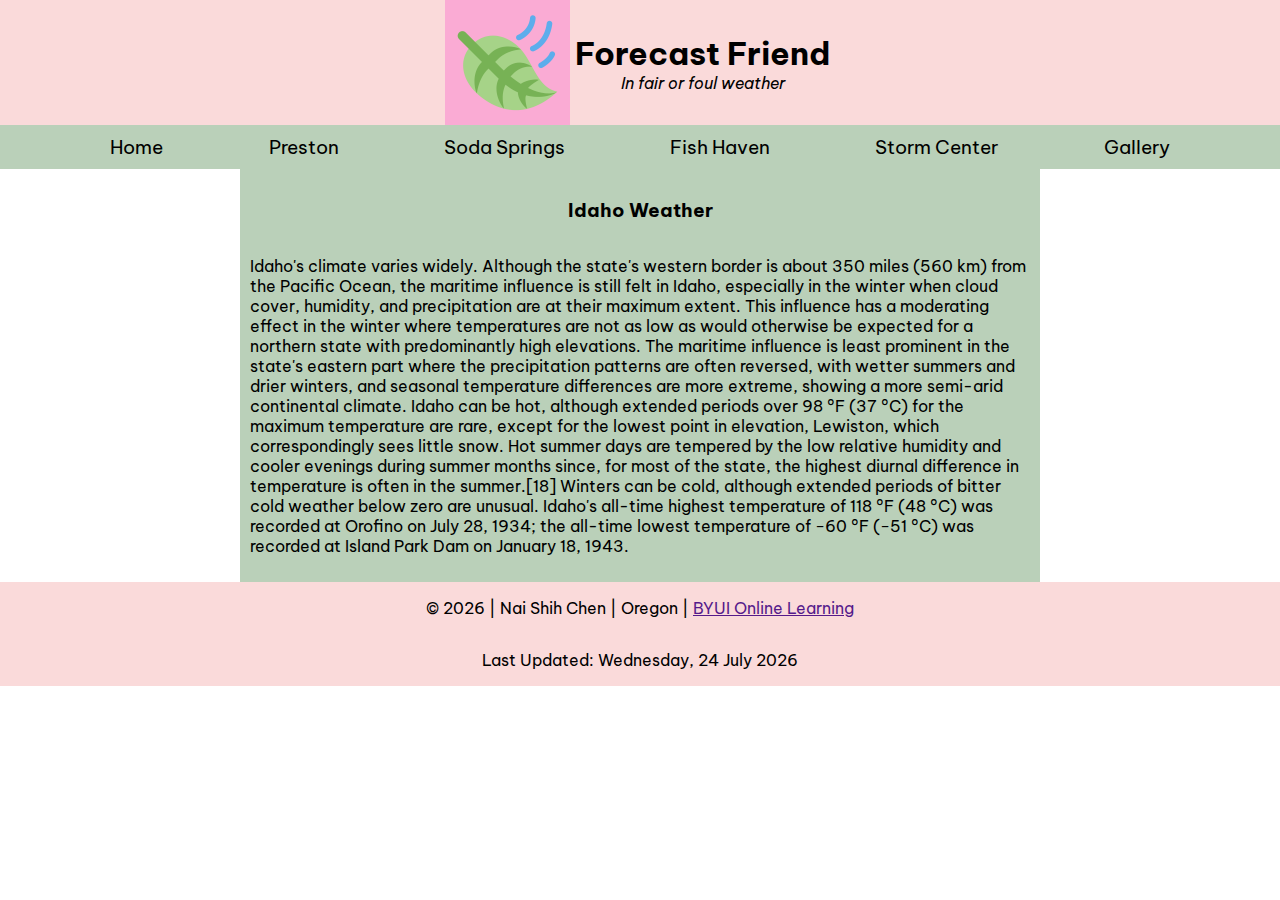
<file: index.html>
<!DOCTYPE html>
<html lang="en">
    <head>
        <meta charset="utf-8">
        <meta name="viewport" content="width=device-width">
        <link href="styles/weather-sites.css" rel="stylesheet">
        <link href="styles/medium.css" rel="stylesheet">
        <link href="styles/large.css" rel="stylesheet">
        <link rel="shortcut icon" href="favicon.ico">
        <title>Forecast Friends Homepage</title>
        <meta name="description" content="Website Project for BYUI CIT230 Class">
        <link href="https://fonts.googleapis.com/css?family=Be+Vietnam&display=swap" rel="stylesheet">
        <script src="js/time.js"></script>
        <script src="js/toggle-menu-script.js"></script>
        <script src="js/towncards.js"></script>
    </head>
    <body onload="getTime();">
        <header>
            <div id="name-and-slogan">
                <h1>Forecast Friend</h1>
                <i>In fair or foul weather</i>
            </div>
            <img alt="Forecast Friends Logo" src="images/ForecastFriendsLogo.png" id="logo">
        </header>
        <nav>
            <ul class="nav">
                <li><a href="#" onclick="toggleMenu()">&#9776;</a></li>
                <li><a href="index.html">Home</a></li>
                <li><a href="preston.html">Preston</a></li>
                <li><a href="soda_springs.html">Soda Springs</a></li>
                <li><a href="fish_haven.html">Fish Haven</a></li>
                <li><a href="stormcenter.html">Storm Center</a></li>
                <li><a href="gallery.html">Gallery</a></li>
            </ul>
        </nav>
        <main>
            <div class="cards">  </div>
            <div id="events">
                <h3>Idaho Weather</h3>
                <p>Idaho's climate varies widely. Although the state's western border is about 350 miles (560 km) from the Pacific Ocean, the maritime influence is still felt in Idaho, especially in the winter when cloud cover, humidity, and precipitation are at their maximum extent. This influence has a moderating effect in the winter where temperatures are not as low as would otherwise be expected for a northern state with predominantly high elevations. The maritime influence is least prominent in the state's eastern part where the precipitation patterns are often reversed, with wetter summers and drier winters, and seasonal temperature differences are more extreme, showing a more semi-arid continental climate.

                Idaho can be hot, although extended periods over 98 °F (37 °C) for the maximum temperature are rare, except for the lowest point in elevation, Lewiston, which correspondingly sees little snow. Hot summer days are tempered by the low relative humidity and cooler evenings during summer months since, for most of the state, the highest diurnal difference in temperature is often in the summer.[18] Winters can be cold, although extended periods of bitter cold weather below zero are unusual. Idaho's all-time highest temperature of 118 °F (48 °C) was recorded at Orofino on July 28, 1934; the all-time lowest temperature of −60 °F (−51 °C) was recorded at Island Park Dam on January 18, 1943. </p> 
            </div>
        </main>
        <footer>
            <div>
                <p>&copy; <span id="year"></span> | Nai Shih Chen | Oregon |&nbsp;<a href="">BYUI Online Learning</a></p>
            </div>
            <div>
                <p>Last Updated: <span id="fullDate"></span></p>
            </div>
        </footer>
    </body>
</html>
</file>
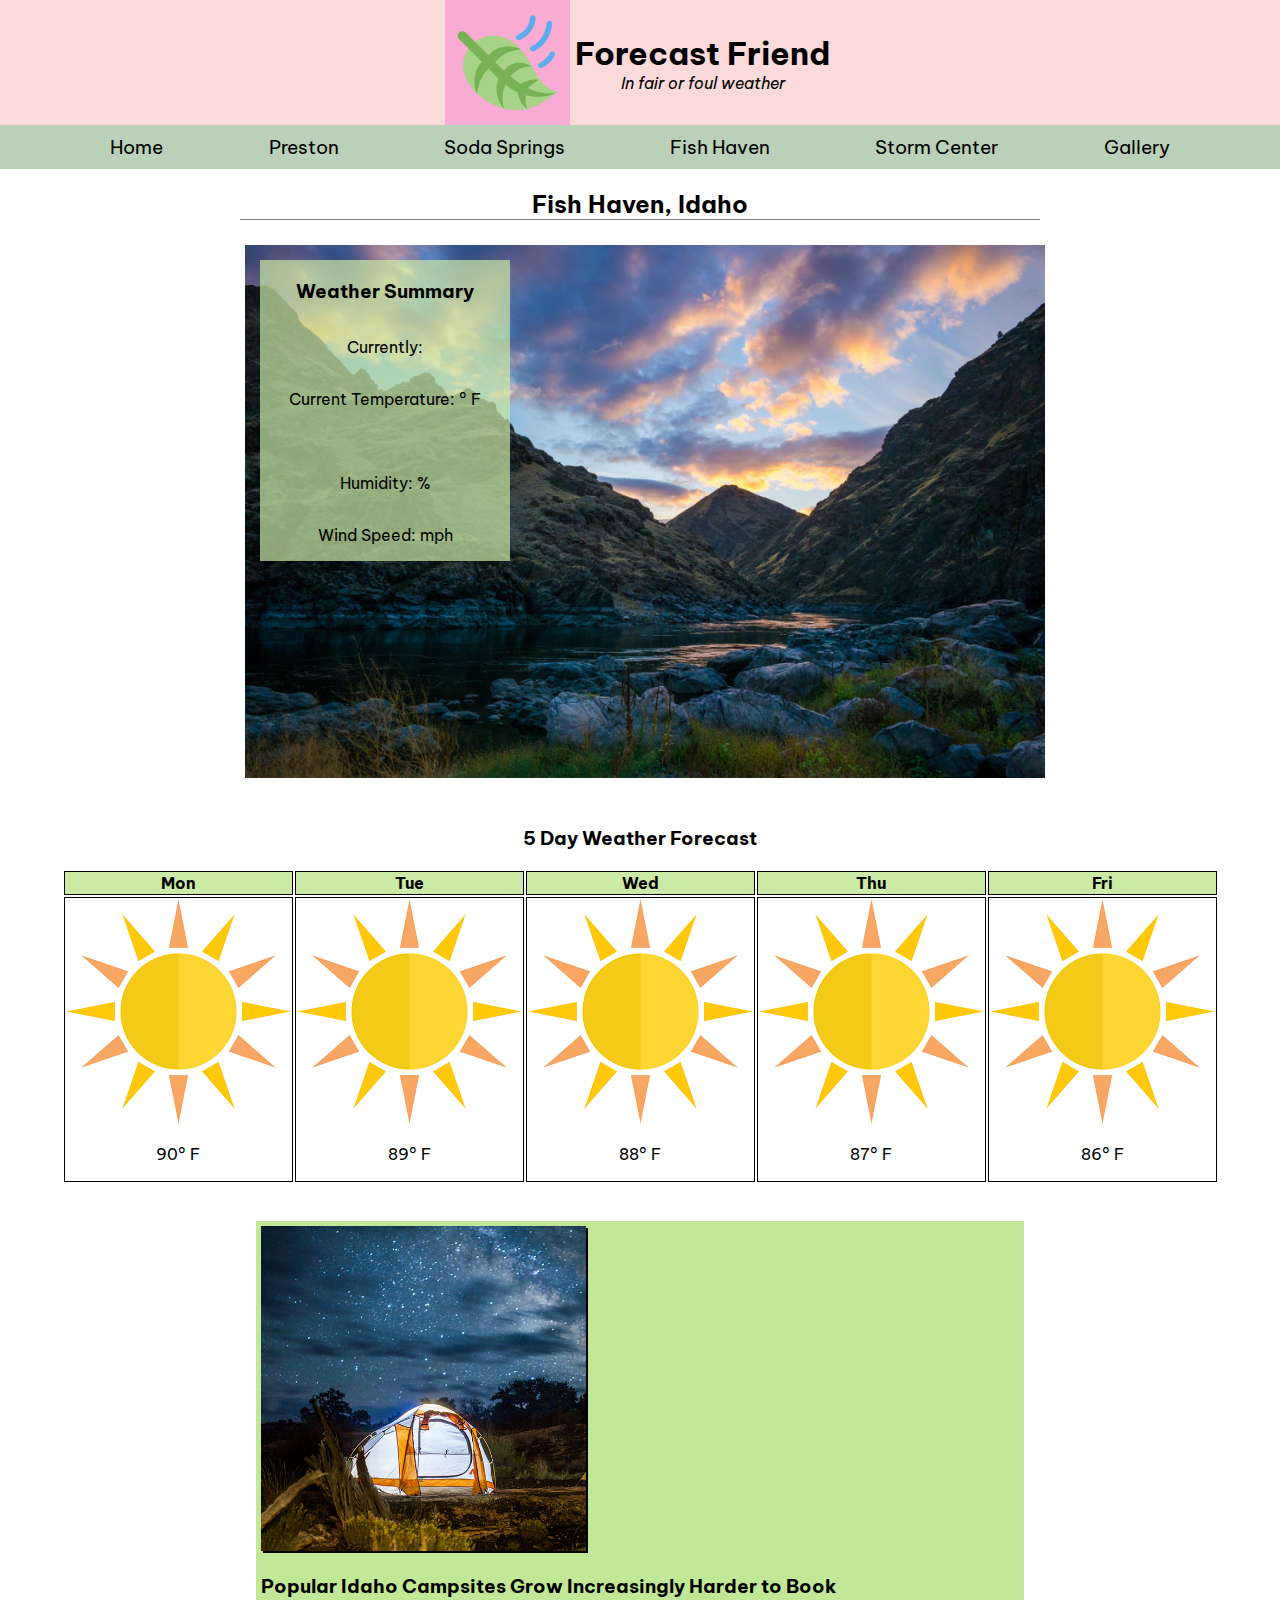
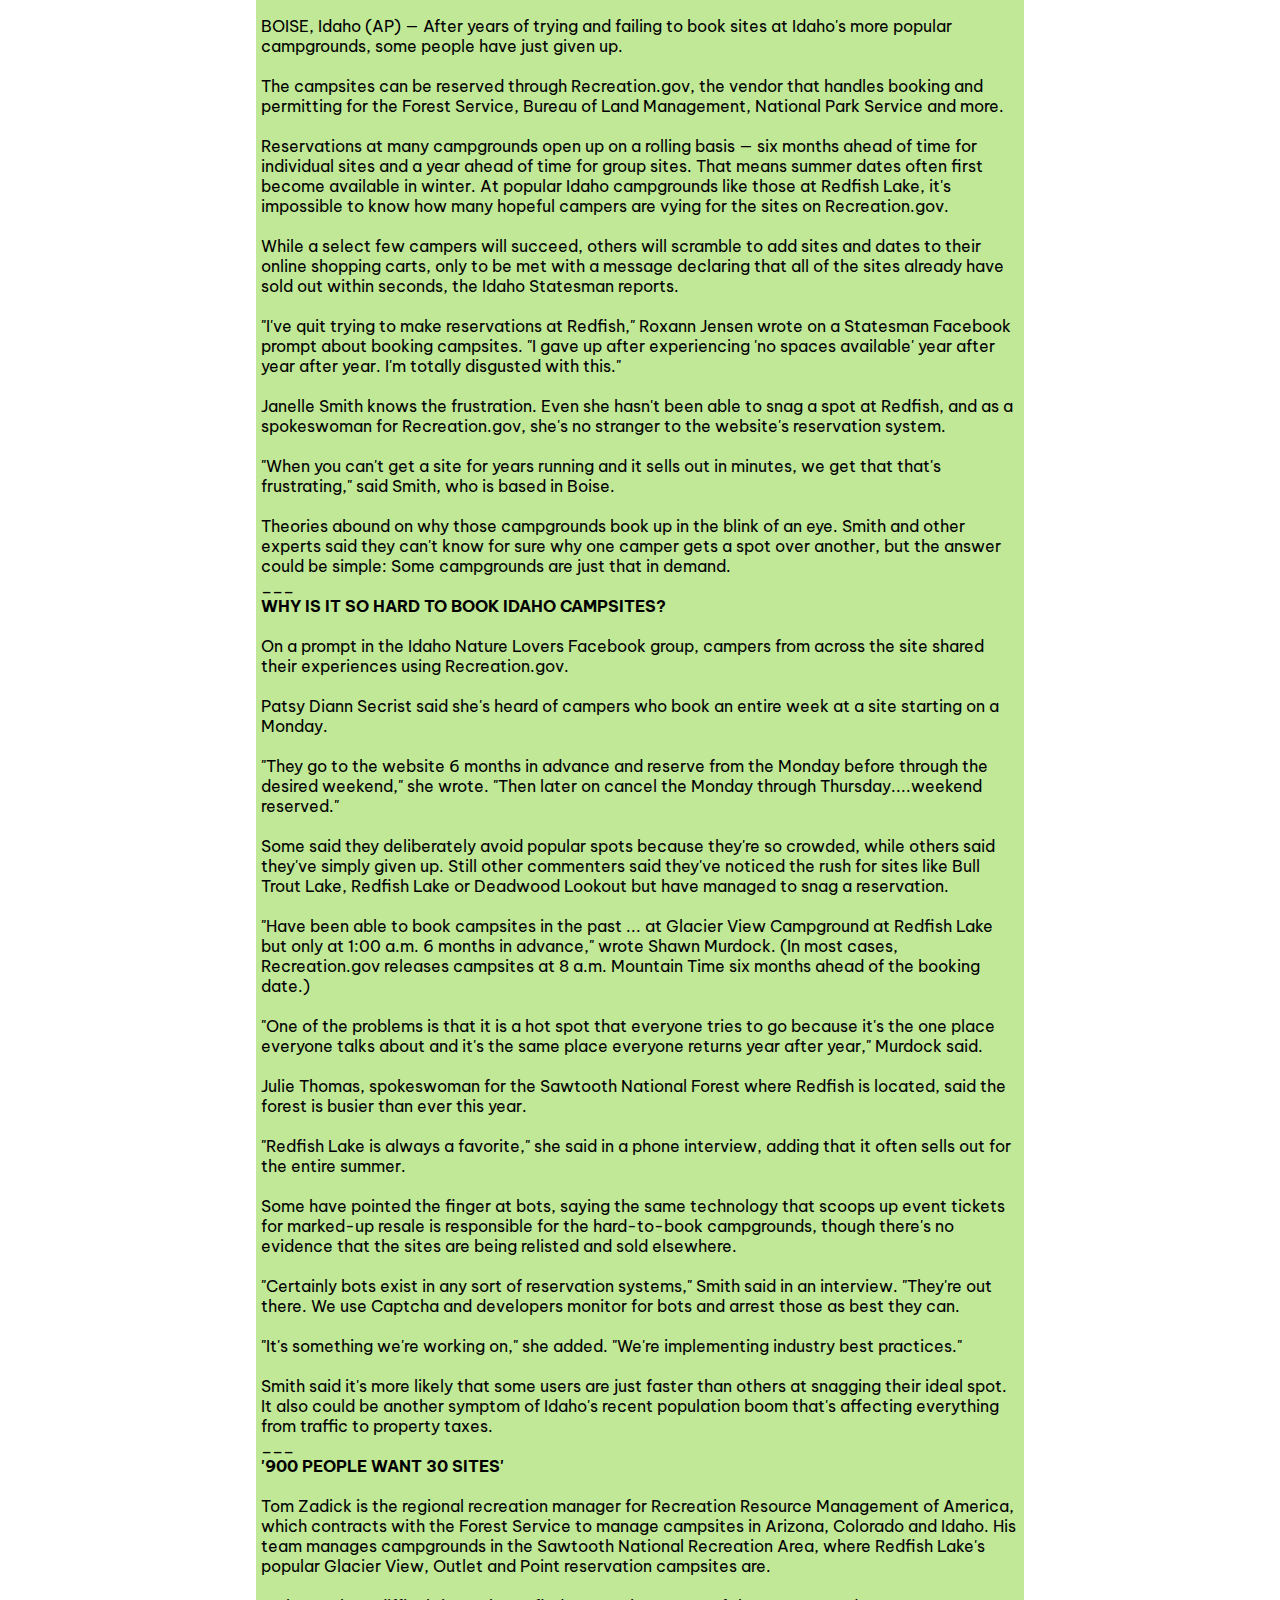
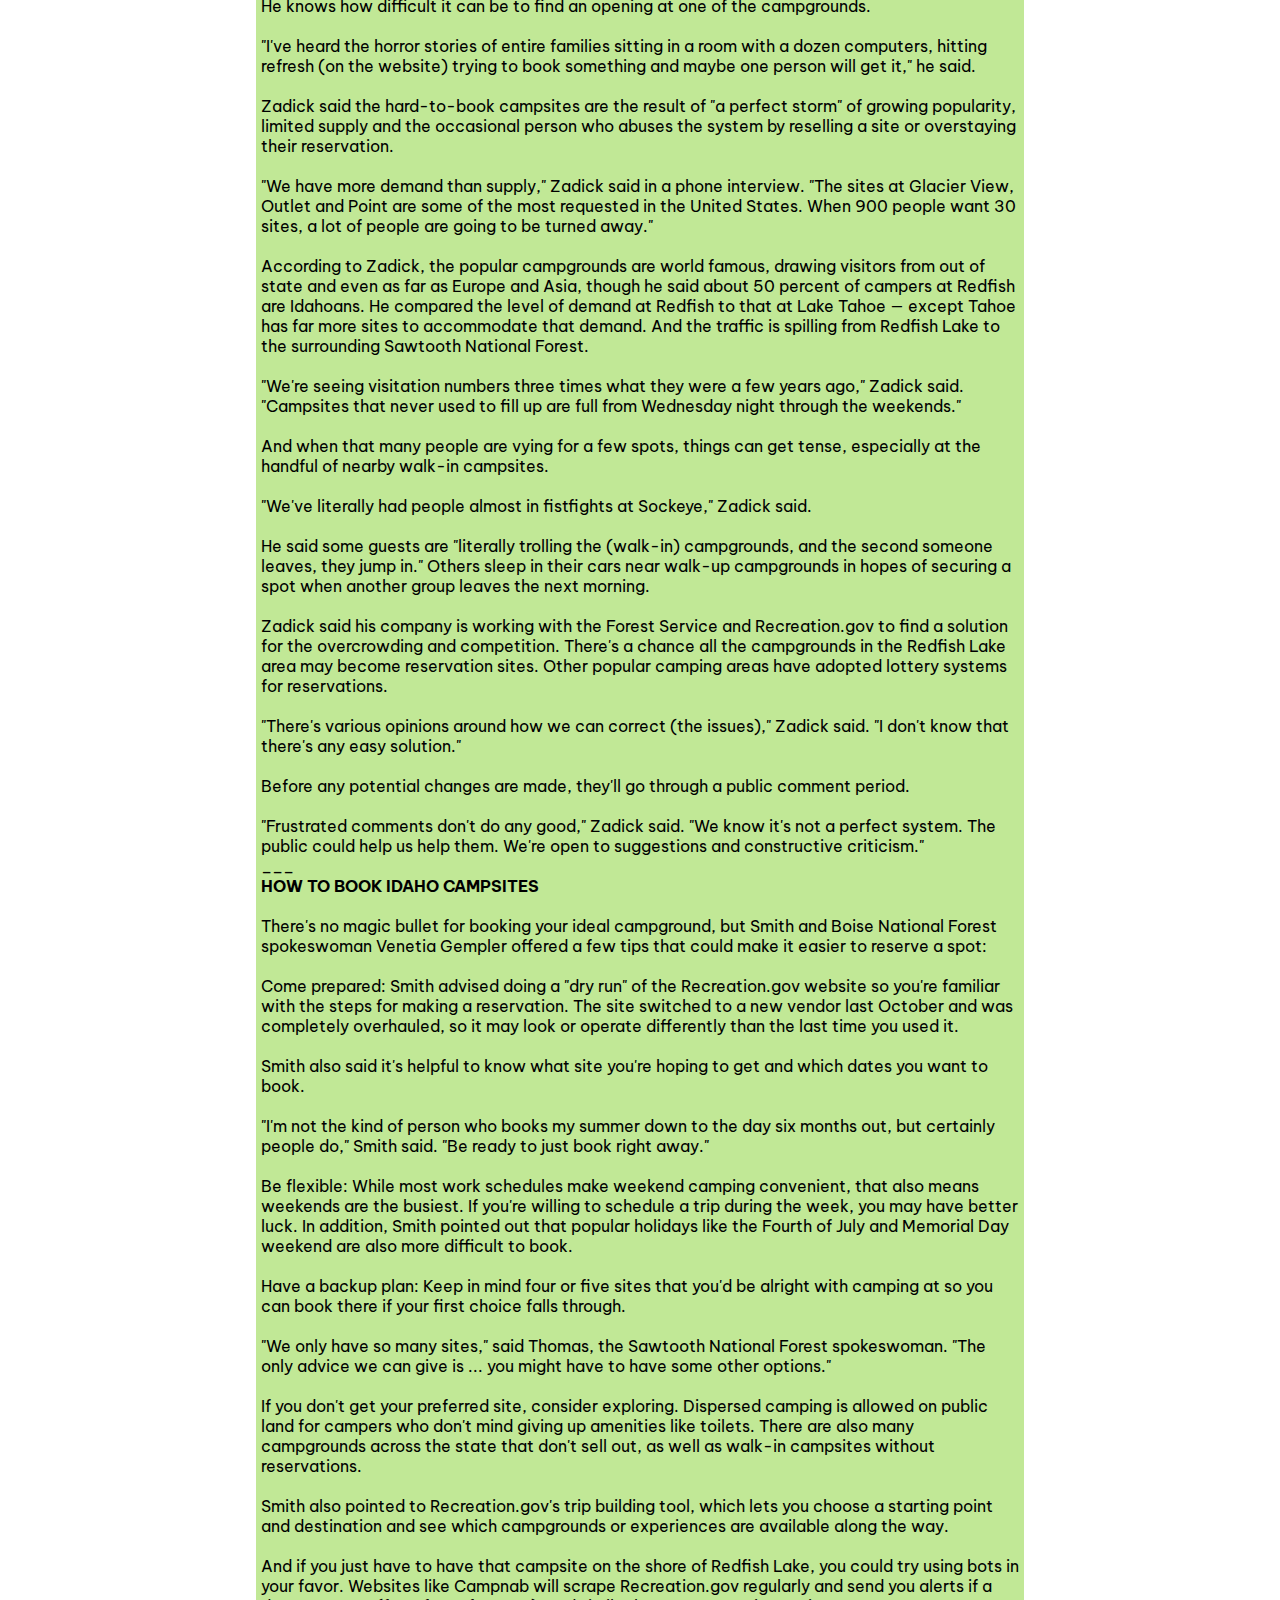
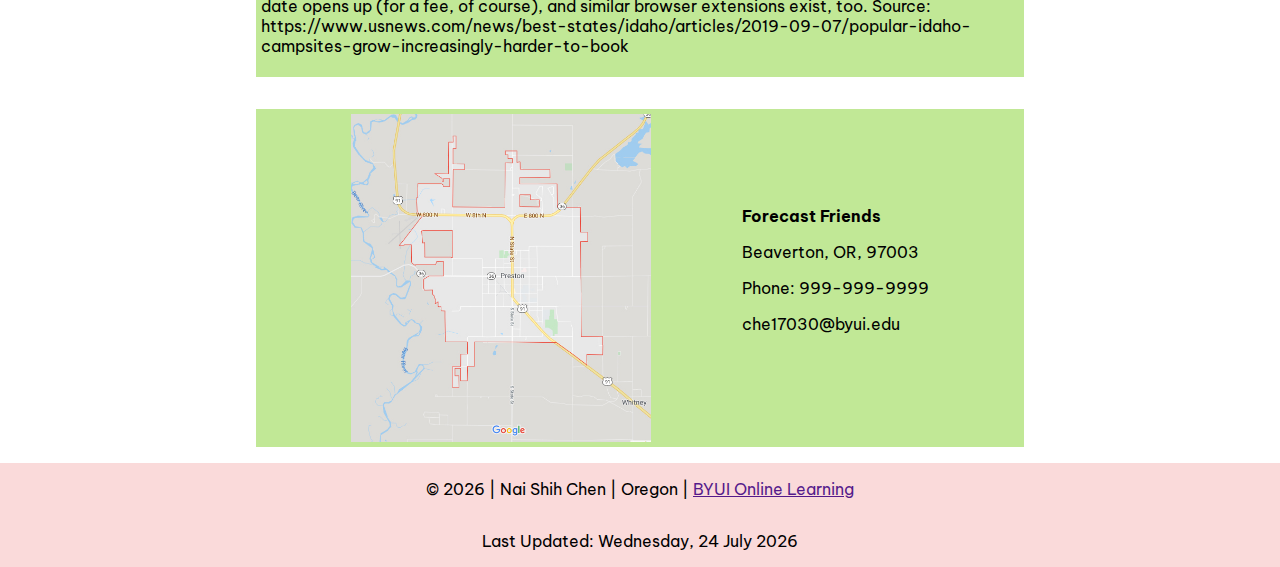
<file: fish_haven.html>
<!DOCTYPE html>
<html lang="en">
    <head>
        <meta charset="utf-8">
        <meta name="viewport" content="width=device-width">
        <link href="styles/weather-sites.css" rel="stylesheet">
        <link href="styles/medium.css" rel="stylesheet">
        <link href="styles/large.css" rel="stylesheet">
        <link rel="shortcut icon" href="favicon.ico">
        <title>Fish Haven</title>
        <meta name="description" content="Website Project for BYUI CIT230 Class">
        <link href="https://fonts.googleapis.com/css?family=Be+Vietnam&display=swap" rel="stylesheet">
        <script src="js/time.js"></script>
        <script src="js/toggle-menu-script.js"></script>
        <script src="js/weatherapi.js"></script>
        <script src="js/windchill.js"></script>
    </head>
    <body onload="getTime();">
        <header>
            <div id="name-and-slogan">
                <h1>Forecast Friend</h1>
                <i>In fair or foul weather</i>
            </div>
            <img alt="Forecast Friends Logo" src="images/ForecastFriendsLogo.png" id="logo">
        </header>
        <nav>
            <ul class="nav">
                <li><a href="#" onclick="toggleMenu()">&#9776;</a></li>
                <li><a href="index.html">Home</a></li>
                <li><a href="preston.html">Preston</a></li>
                <li><a href="soda_springs.html">Soda Springs</a></li>
                <li><a href="fish_haven.html">Fish Haven</a></li>
                <li><a href="stormcenter.html">Storm Center</a></li>
                <li><a href="gallery.html">Gallery</a></li>
            </ul>
        </nav>
        <main>
            <div id="weather-content">
                <h2>Fish Haven, Idaho</h2>
                <div class="town-options" id="hero">
                    <img srcset="images/fish-haven.jpg,
                      images/fish-haven.jpg 2x,
                      images/fish-haven.jpg 3x" 
                      src="images/fish-haven.jpg" alt="town picture">
                    <div id="weather-summary">
                      <h3>Weather Summary</h3>
                      <p>Currently: <span id="current-weather"></span></p>
                      <p>Current Temperature: <span id="current-temp"></span>&deg; F</p>
                      <p id="windchill"></p>
                      <p>Humidity: <span id="humidity"></span>%</p>
                      <p>Wind Speed: <span id="wind-speed"></span> mph</p>
                    </div>
                </div>
                <div class="town-options" id="forecast">
                    <h3>5 Day Weather Forecast</h3>
                    <table>
                        <tr>
                            <th>Mon</th>
                            <th>Tue</th>
                            <th>Wed</th>
                            <th>Thu</th>
                            <th>Fri</th>
                        </tr>
                        <tr>
                            <td>
                                <img src="images/sun-icon.png" alt="sun icon">
                                <p>90&#176; F</p>
                            </td>
                            <td>
                                <img src="images/sun-icon.png" alt="sun icon">
                                <p>89&#176; F</p>
                            </td>
                            <td>
                                <img src="images/sun-icon.png" alt="sun icon">
                                <p>88&#176; F</p>
                            </td>
                            <td>
                                <img src="images/sun-icon.png" alt="sun icon">
                                <p>87&#176; F</p>
                            </td>
                            <td>
                                <img src="images/sun-icon.png" alt="sun icon">
                                <p>86&#176; F</p>
                            </td>
                        </tr>
                    </table>
                </div>
                <div class="town-options" id="article">
                    <img srcset="images/camping.jpg, 
                    images/camping.jpg 2x, 
                    images/camping.jpg 3x" 
                    src="images/camping.jpg" 
                    alt="picnic image" id="picnic-image">
                    <h3>Popular Idaho Campsites Grow Increasingly Harder to Book</h3>
                    <p>BOISE, Idaho (AP) — After years of trying and failing to book sites at Idaho's more popular campgrounds, some people have just given up.
                    <br>
                    <br>
                    The campsites can be reserved through Recreation.gov, the vendor that handles booking and permitting for the Forest Service, Bureau of Land Management, National Park Service and more.
                    <br>
                    <br>
                    Reservations at many campgrounds open up on a rolling basis — six months ahead of time for individual sites and a year ahead of time for group sites. That means summer dates often first become available in winter. At popular Idaho campgrounds like those at Redfish Lake, it's impossible to know how many hopeful campers are vying for the sites on Recreation.gov.
                    <br>
                    <br>
                    While a select few campers will succeed, others will scramble to add sites and dates to their online shopping carts, only to be met with a message declaring that all of the sites already have sold out within seconds, the Idaho Statesman reports.
                    <br>
                    <br>
                    "I've quit trying to make reservations at Redfish," Roxann Jensen wrote on a Statesman Facebook prompt about booking campsites. "I gave up after experiencing 'no spaces available' year after year after year. I'm totally disgusted with this."
                    <br>
                    <br>
                    Janelle Smith knows the frustration. Even she hasn't been able to snag a spot at Redfish, and as a spokeswoman for Recreation.gov, she's no stranger to the website's reservation system.
                    <br>
                    <br>
                    "When you can't get a site for years running and it sells out in minutes, we get that that's frustrating," said Smith, who is based in Boise.
                    <br>
                    <br>
                    Theories abound on why those campgrounds book up in the blink of an eye. Smith and other experts said they can't know for sure why one camper gets a spot over another, but the answer could be simple: Some campgrounds are just that in demand.
                    <br>
                    ___
                    <br>
                    <strong>WHY IS IT SO HARD TO BOOK IDAHO CAMPSITES?</strong>
                    <br>
                    <br>
                    On a prompt in the Idaho Nature Lovers Facebook group, campers from across the site shared their experiences using Recreation.gov.
                    <br>
                    <br>
                    Patsy Diann Secrist said she's heard of campers who book an entire week at a site starting on a Monday.
                    <br>
                    <br>
                    "They go to the website 6 months in advance and reserve from the Monday before through the desired weekend," she wrote. "Then later on cancel the Monday through Thursday....weekend reserved."
                    <br>
                    <br>
                    Some said they deliberately avoid popular spots because they're so crowded, while others said they've simply given up. Still other commenters said they've noticed the rush for sites like Bull Trout Lake, Redfish Lake or Deadwood Lookout but have managed to snag a reservation.
                    <br>
                    <br>
                    "Have been able to book campsites in the past ... at Glacier View Campground at Redfish Lake but only at 1:00 a.m. 6 months in advance," wrote Shawn Murdock. (In most cases, Recreation.gov releases campsites at 8 a.m. Mountain Time six months ahead of the booking date.)
                    <br>
                    <br>
                    "One of the problems is that it is a hot spot that everyone tries to go because it's the one place everyone talks about and it's the same place everyone returns year after year," Murdock said.
                    <br>
                    <br>
                    Julie Thomas, spokeswoman for the Sawtooth National Forest where Redfish is located, said the forest is busier than ever this year.
                    <br>
                    <br>
                    "Redfish Lake is always a favorite," she said in a phone interview, adding that it often sells out for the entire summer.
                    <br>
                    <br>
                    Some have pointed the finger at bots, saying the same technology that scoops up event tickets for marked-up resale is responsible for the hard-to-book campgrounds, though there's no evidence that the sites are being relisted and sold elsewhere.
                    <br>
                    <br>
                    "Certainly bots exist in any sort of reservation systems," Smith said in an interview. "They're out there. We use Captcha and developers monitor for bots and arrest those as best they can.
                    <br>
                    <br>
                    "It's something we're working on," she added. "We're implementing industry best practices."
                    <br>
                    <br>
                    Smith said it's more likely that some users are just faster than others at snagging their ideal spot. It also could be another symptom of Idaho's recent population boom that's affecting everything from traffic to property taxes.
                    <br>
                    ___
                    <br>
                    <strong>'900 PEOPLE WANT 30 SITES'</strong>
                    <br>
                    <br>
                    Tom Zadick is the regional recreation manager for Recreation Resource Management of America, which contracts with the Forest Service to manage campsites in Arizona, Colorado and Idaho. His team manages campgrounds in the Sawtooth National Recreation Area, where Redfish Lake's popular Glacier View, Outlet and Point reservation campsites are.
                    <br>
                    <br>
                    He knows how difficult it can be to find an opening at one of the campgrounds.
                    <br>
                    <br>
                    "I've heard the horror stories of entire families sitting in a room with a dozen computers, hitting refresh (on the website) trying to book something and maybe one person will get it," he said.
                    <br>
                    <br>
                    Zadick said the hard-to-book campsites are the result of "a perfect storm" of growing popularity, limited supply and the occasional person who abuses the system by reselling a site or overstaying their reservation.
                    <br>
                    <br>
                    "We have more demand than supply," Zadick said in a phone interview. "The sites at Glacier View, Outlet and Point are some of the most requested in the United States. When 900 people want 30 sites, a lot of people are going to be turned away."
                    <br>
                    <br>
                    According to Zadick, the popular campgrounds are world famous, drawing visitors from out of state and even as far as Europe and Asia, though he said about 50 percent of campers at Redfish are Idahoans. He compared the level of demand at Redfish to that at Lake Tahoe — except Tahoe has far more sites to accommodate that demand. And the traffic is spilling from Redfish Lake to the surrounding Sawtooth National Forest.
                    <br>
                    <br>
                    "We're seeing visitation numbers three times what they were a few years ago," Zadick said. "Campsites that never used to fill up are full from Wednesday night through the weekends."
                    <br>
                    <br>
                    And when that many people are vying for a few spots, things can get tense, especially at the handful of nearby walk-in campsites.
                    <br>
                    <br>
                    "We've literally had people almost in fistfights at Sockeye," Zadick said.
                    <br>
                    <br>
                    He said some guests are "literally trolling the (walk-in) campgrounds, and the second someone leaves, they jump in." Others sleep in their cars near walk-up campgrounds in hopes of securing a spot when another group leaves the next morning.
                    <br>
                    <br>
                    Zadick said his company is working with the Forest Service and Recreation.gov to find a solution for the overcrowding and competition. There's a chance all the campgrounds in the Redfish Lake area may become reservation sites. Other popular camping areas have adopted lottery systems for reservations.
                    <br>
                    <br>
                    "There's various opinions around how we can correct (the issues)," Zadick said. "I don't know that there's any easy solution."
                    <br>
                    <br>
                    Before any potential changes are made, they'll go through a public comment period.
                    <br>
                    <br>
                    "Frustrated comments don't do any good," Zadick said. "We know it's not a perfect system. The public could help us help them. We're open to suggestions and constructive criticism."
                    <br>
                    ___
                    <br>
                    <strong>HOW TO BOOK IDAHO CAMPSITES</strong>
                    <br>
                    <br>
                    There's no magic bullet for booking your ideal campground, but Smith and Boise National Forest spokeswoman Venetia Gempler offered a few tips that could make it easier to reserve a spot:
                    <br>
                    <br>
                    Come prepared: Smith advised doing a "dry run" of the Recreation.gov website so you're familiar with the steps for making a reservation. The site switched to a new vendor last October and was completely overhauled, so it may look or operate differently than the last time you used it.
                    <br>
                    <br>
                    Smith also said it's helpful to know what site you're hoping to get and which dates you want to book.
                    <br>
                    <br>
                    "I'm not the kind of person who books my summer down to the day six months out, but certainly people do," Smith said. "Be ready to just book right away."<br>
                    <br>
                    Be flexible: While most work schedules make weekend camping convenient, that also means weekends are the busiest. If you're willing to schedule a trip during the week, you may have better luck. In addition, Smith pointed out that popular holidays like the Fourth of July and Memorial Day weekend are also more difficult to book.
                    <br>
                    <br>
                    Have a backup plan: Keep in mind four or five sites that you'd be alright with camping at so you can book there if your first choice falls through.
                    <br>
                    <br>
                    "We only have so many sites," said Thomas, the Sawtooth National Forest spokeswoman. "The only advice we can give is ... you might have to have some other options."
                    <br>
                    <br>
                    If you don't get your preferred site, consider exploring. Dispersed camping is allowed on public land for campers who don't mind giving up amenities like toilets. There are also many campgrounds across the state that don't sell out, as well as walk-in campsites without reservations.
                    <br>
                    <br>
                    Smith also pointed to Recreation.gov's trip building tool, which lets you choose a starting point and destination and see which campgrounds or experiences are available along the way.
                    <br>
                    <br>
                    And if you just have to have that campsite on the shore of Redfish Lake, you could try using bots in your favor. Websites like Campnab will scrape Recreation.gov regularly and send you alerts if a date opens up (for a fee, of course), and similar browser extensions exist, too. Source: https://www.usnews.com/news/best-states/idaho/articles/2019-09-07/popular-idaho-campsites-grow-increasingly-harder-to-book</p>
                </div>
                <div class="town-options" id="contact-info">
                    <img src="images/preston-idaho.jpg" alt="map image" id="map-image">
                    <div id="contact-text">
                        <strong>Forecast Friends</strong>
                        <p>Beaverton, OR, 97003</p>
                        <p>Phone: 999-999-9999</p>
                        <p>che17030@byui.edu</p>
                    </div>
                </div>
            </div>
        </main>
        <footer>
            <div>
                <p>&copy; <span id="year"></span> | Nai Shih Chen | Oregon |&nbsp;<a href="">BYUI Online Learning</a></p>
            </div>
            <div>
                <p>Last Updated: <span id="fullDate"></span></p>
            </div>
        </footer>
    </body>
</html>
</file>
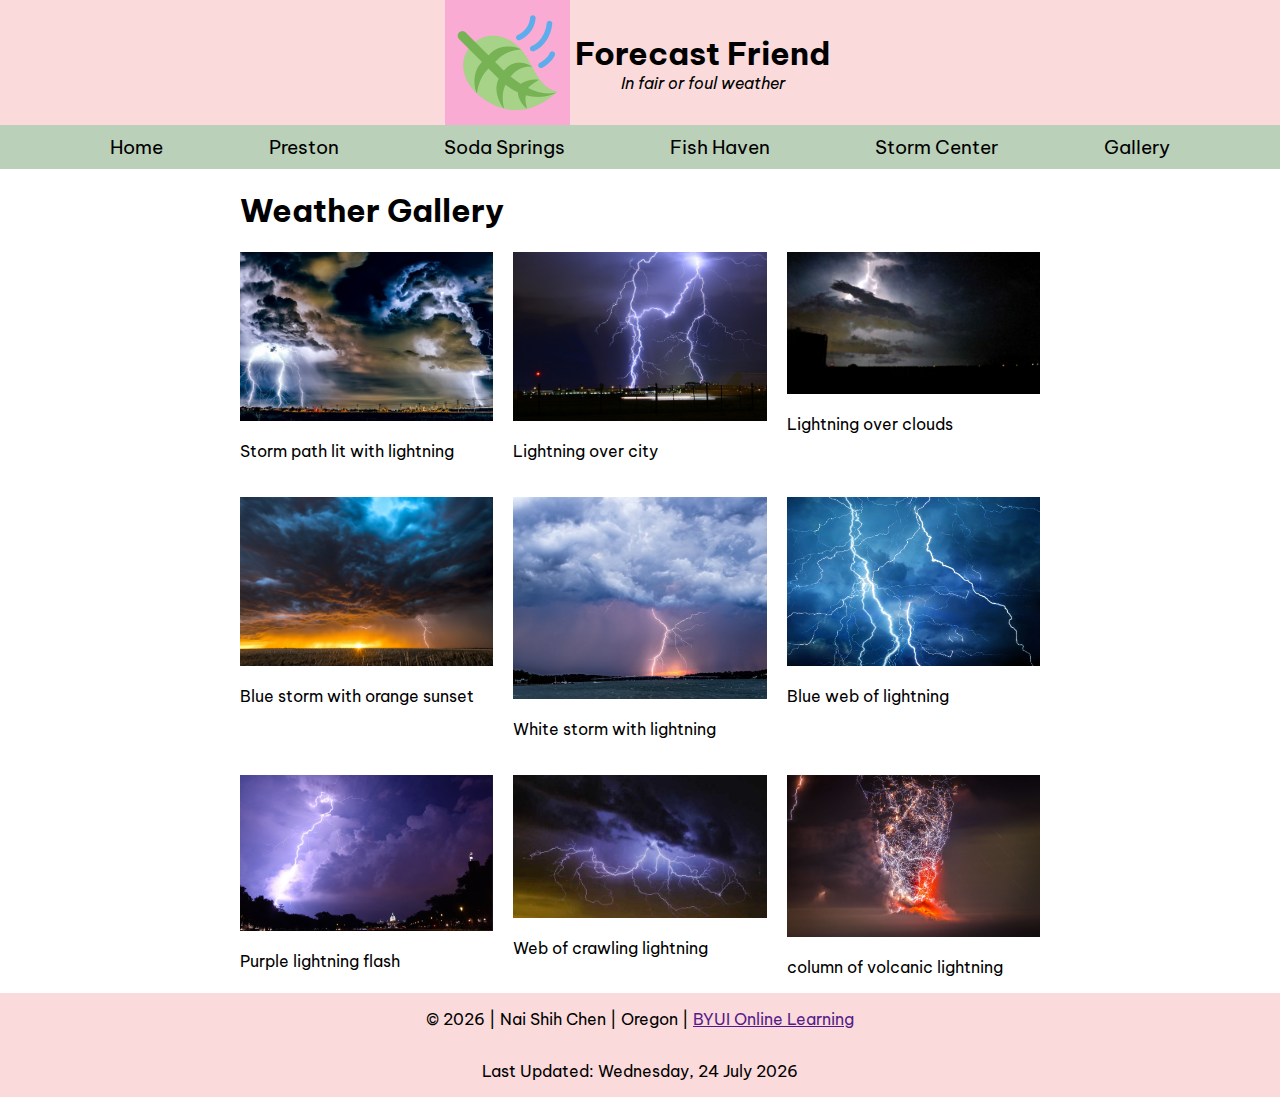
<file: gallery.html>
<!DOCTYPE html>
<html lang="en">
    <head>
        <meta charset="utf-8">
        <meta name="viewport" content="width=device-width">
        <link href="styles/weather-sites.css" rel="stylesheet">
        <link href="styles/medium.css" rel="stylesheet">
        <link href="styles/large.css" rel="stylesheet">
        <link rel="shortcut icon" href="favicon.ico">
        <title>Naomi's Site</title>
        <meta name="description" content="Website Project for BYUI CIT230 Class">
        <link href="https://fonts.googleapis.com/css?family=Be+Vietnam&display=swap" rel="stylesheet">
        <script src="js/time.js"></script>
        <script src="js/toggle-menu-script.js"></script>
        <script src="js/lazyloading.js" defer></script>
    </head>
    <body onload="getTime(); getWindChill();">
        <header>
            <div id="name-and-slogan">
                <h1>Forecast Friend</h1>
                <i>In fair or foul weather</i>
            </div>
            <img alt="Forecast Friends Logo" src="images/ForecastFriendsLogo.png" id="logo">
        </header>
        <nav>
            <ul class="nav">
                <li><a href="#" onclick="toggleMenu()">&#9776;</a></li>
                <li><a href="index.html">Home</a></li>
                <li><a href="preston.html">Preston</a></li>
                <li><a href="soda_springs.html">Soda Springs</a></li>
                <li><a href="fish_haven.html">Fish Haven</a></li>
                <li><a href="stormcenter.html">Storm Center</a></li>
                <li><a href="gallery.html">Gallery</a></li>
            </ul>
        </nav>
        <main>
          <h1>Weather Gallery</h1>
          <div id="weather-gallery">

            <div class="weather-div">
            <picture class="weather-image">
              <img src="images/placeholder-image.png" data-src="images/storms/Storm1.jpg" alt="storm-road-with-lightning">
            </picture>
            <p>Storm path lit with lightning</p>
            </div>

            <div class="weather-div">
            <picture class="weather-image">
              <img src="images/placeholder-image.png" data-src="images/storms/Storm2.jpg" alt="lightning-over-city">
            </picture>
            <p>Lightning over city</p>
            </div>

            <div class="weather-div">
            <picture class="weather-image">
              <img src="images/placeholder-image.png" data-src="images/storms/Storm3.jpg" alt="lightning-over-cloud">
            </picture>
            <p>Lightning over clouds</p>
            </div>

            <div class="weather-div">
            <picture class="weather-image">
              <img src="images/placeholder-image.png" data-src="images/storms/Storm4.jpg" alt="-blue-storm">
            </picture>
            <p>Blue storm with orange sunset</p>
            </div>

            <div class="weather-div">
            <picture class="weather-image">
              <img src="images/placeholder-image.png" data-src="images/storms/Storm5.jpg" alt="white-storm-lightning">
            </picture>
            <p>White storm with lightning</p>
            </div>

            <div class="weather-div">
            <picture class="weather-image">
              <img src="images/placeholder-image.png" data-src="images/storms/Storm6.jpg" alt="lightning-storm">
            </picture>
            <p>Blue web of lightning</p>
            </div>

            <div class="weather-div">
            <picture class="weather-image">
              <img src="images/placeholder-image.png" data-src="images/storms/Storm7.jpg" alt="purple-lightning-flash">
            </picture>
            <p>Purple lightning flash</p>
            </div>

            <div class="weather-div">
            <picture class="weather-image">
              <img src="images/placeholder-image.png" data-src="images/storms/Storm8.jpg" alt="crawling-lightning">
            </picture>
            <p> Web of crawling lightning</p>
            </div>

            <div class="weather-div">
            <picture class="weather-image">
              <img src="images/placeholder-image.png" data-src="images/storms/Optimized-Storm9.jpg" alt="volcano-storm">
            </picture>
            <p>column of volcanic lightning</p>
            </div>

          </div>
        </main>
        <footer>
            <div>
                <p>&copy; <span id="year"></span> | Nai Shih Chen | Oregon |&nbsp;<a href="">BYUI Online Learning</a></p>
            </div>
            <div>
                <p>Last Updated: <span id="fullDate"></span></p>
            </div>
        </footer>
    </body>
</html>
</file>
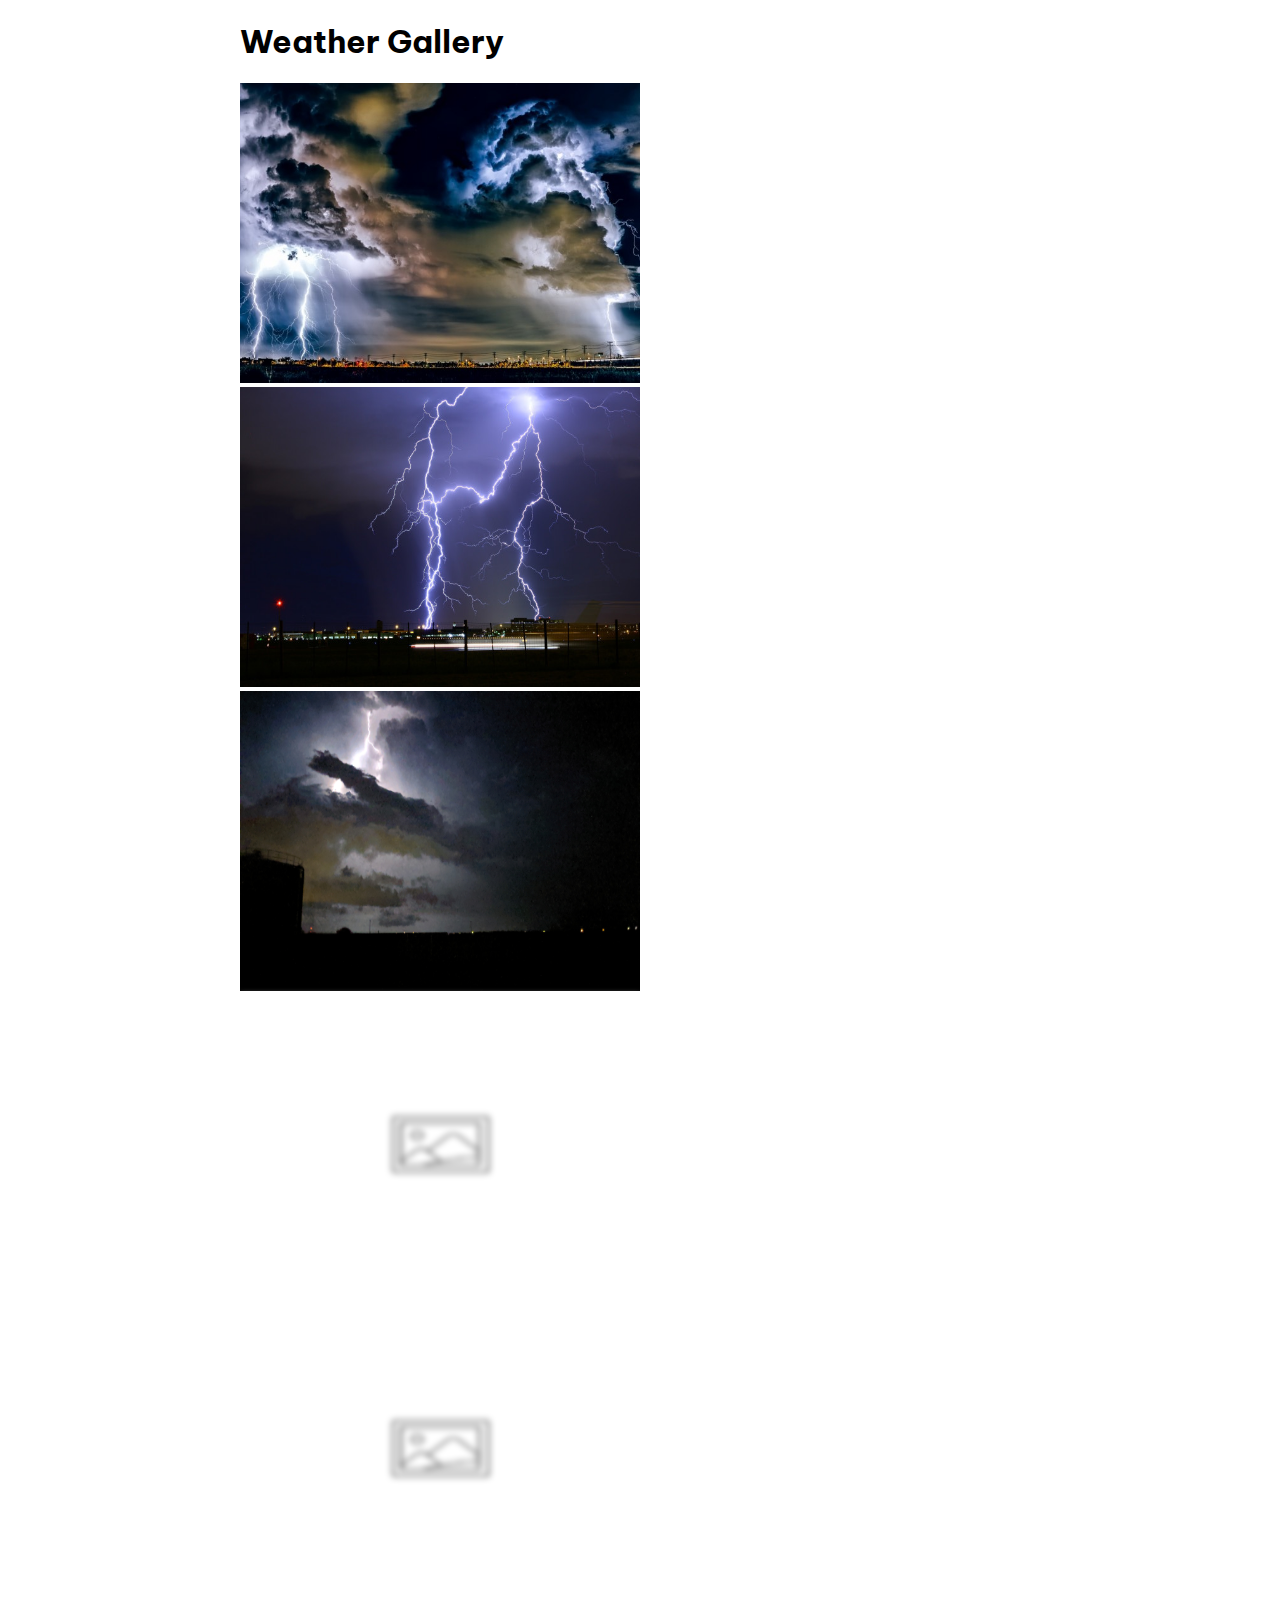
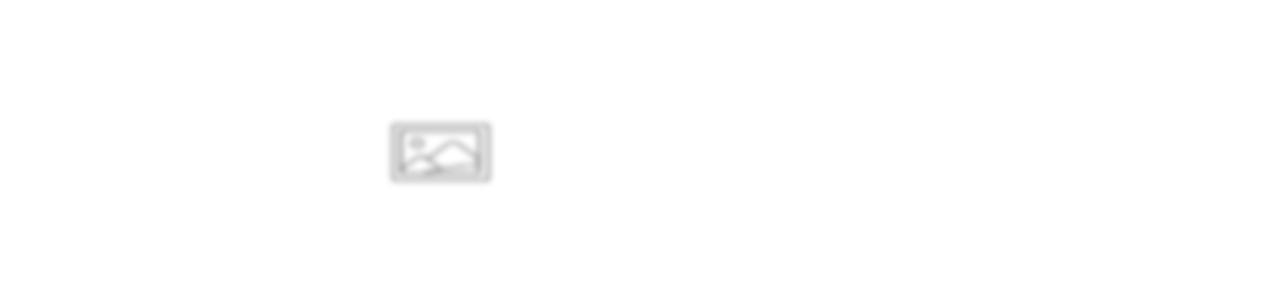
<file: lazyloading.html>
<!DOCTYPE html>
<html lang="en">
    <head>
        <meta charset="utf-8">
        <meta name="viewport" content="width=device-width">
        <link href="styles/lazyloading.css" rel="stylesheet">
        <link rel="shortcut icon" href="favicon.ico">
        <title>Naomi's Site</title>
        <meta name="description" content="Website Project for BYUI CIT230 Class">
        <link href="https://fonts.googleapis.com/css?family=Be+Vietnam&display=swap" rel="stylesheet">
        <script src="js/lazyloading.js" type="text/javascript" defer></script>
    </head>
    <body onload="">
        <main>
          <h1>Weather Gallery</h1>
            <picture>
              <img src="images/placeholder-image.png" data-src="images/storms/Storm1.jpg" alt="storm-road-with-lightning">
            </picture>
            <picture>
              <img src="images/placeholder-image.png" data-src="images/storms/Storm2.jpg" alt="lightning-over-city">
            </picture>
            <picture>
              <img src="images/placeholder-image.png" data-src="images/storms/Storm3.jpg" alt="lightning-over-cloud">
            </picture>
            <picture>
              <img src="images/placeholder-image.png" data-src="images/storms/Storm4.jpg" alt="-blue-storm">
            </picture>
            <picture>
              <img src="images/placeholder-image.png" data-src="images/storms/Storm5.jpg" alt="white-storm-lightning">
            </picture>
            <picture>
              <img src="images/placeholder-image.png" data-src="images/storms/Storm6.jpg" alt="lightning-storm">
            </picture>
        </main>
    </body>
</html>
</file>
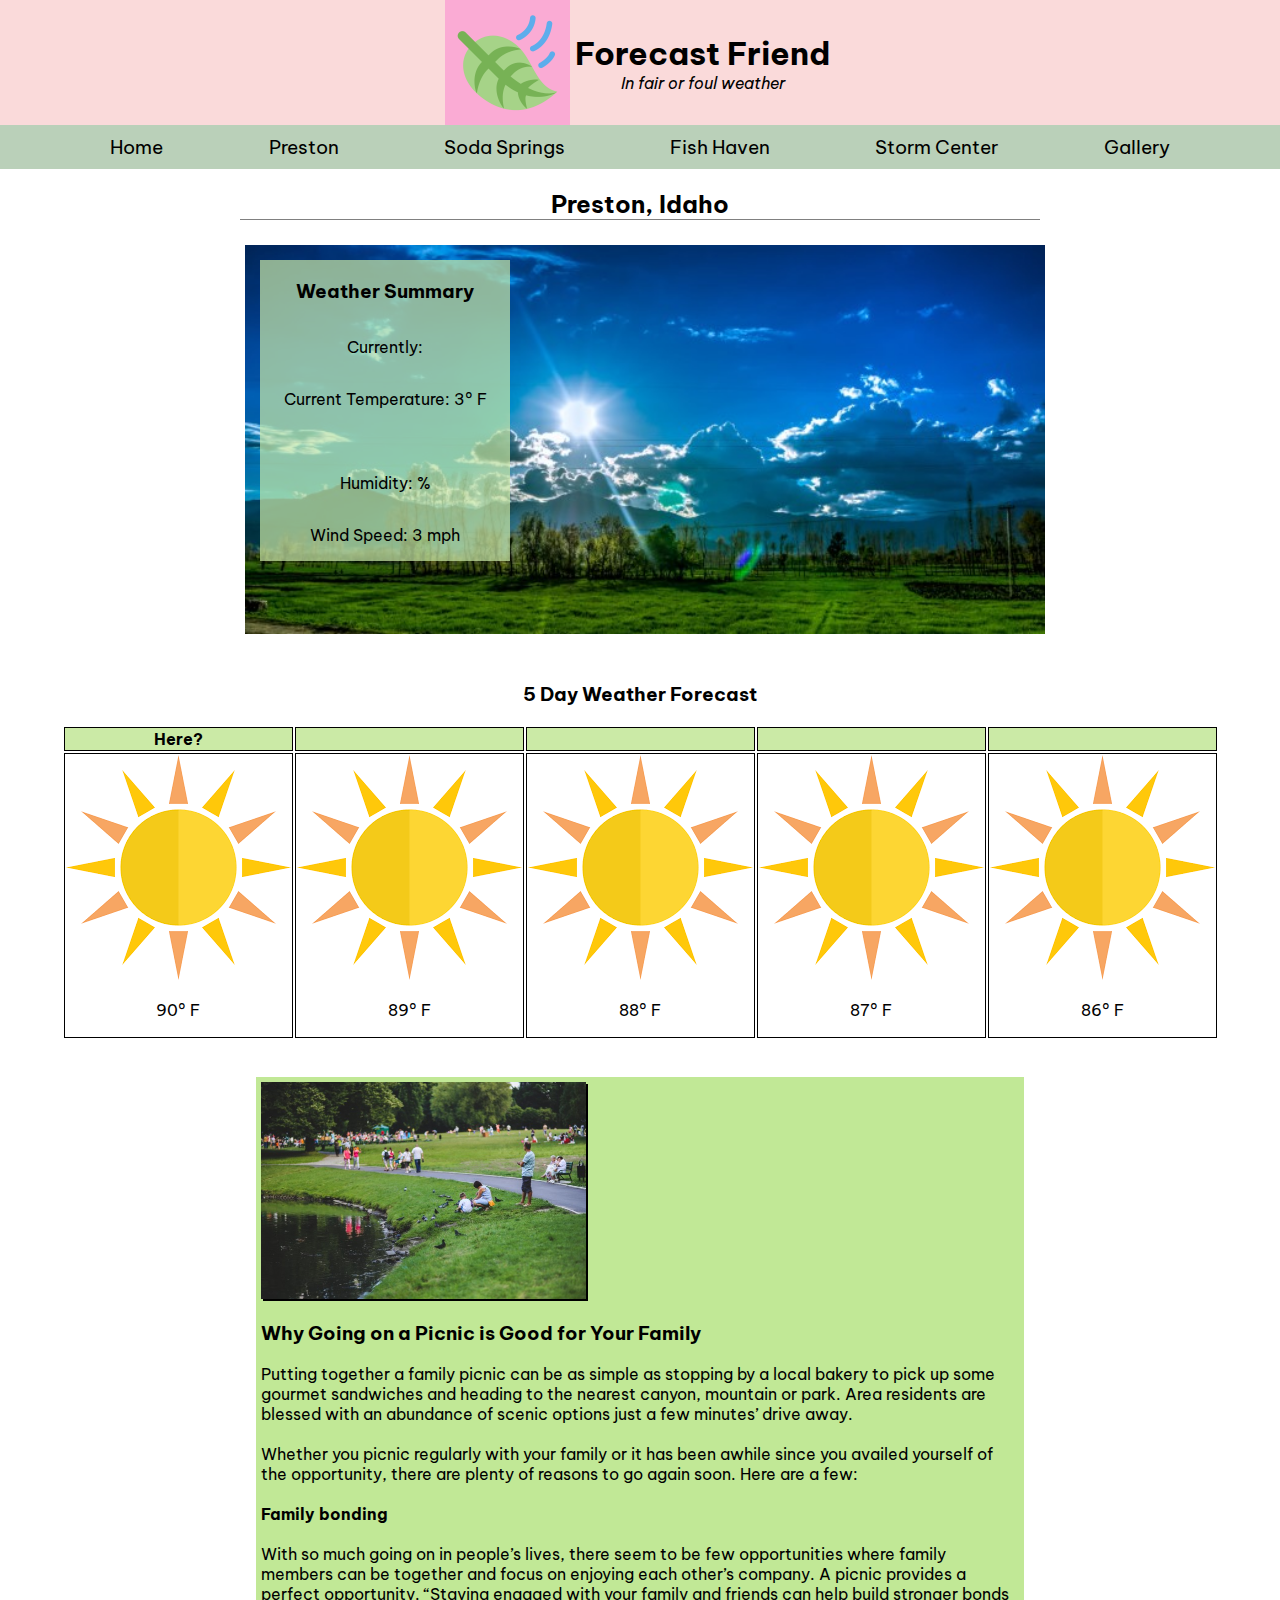
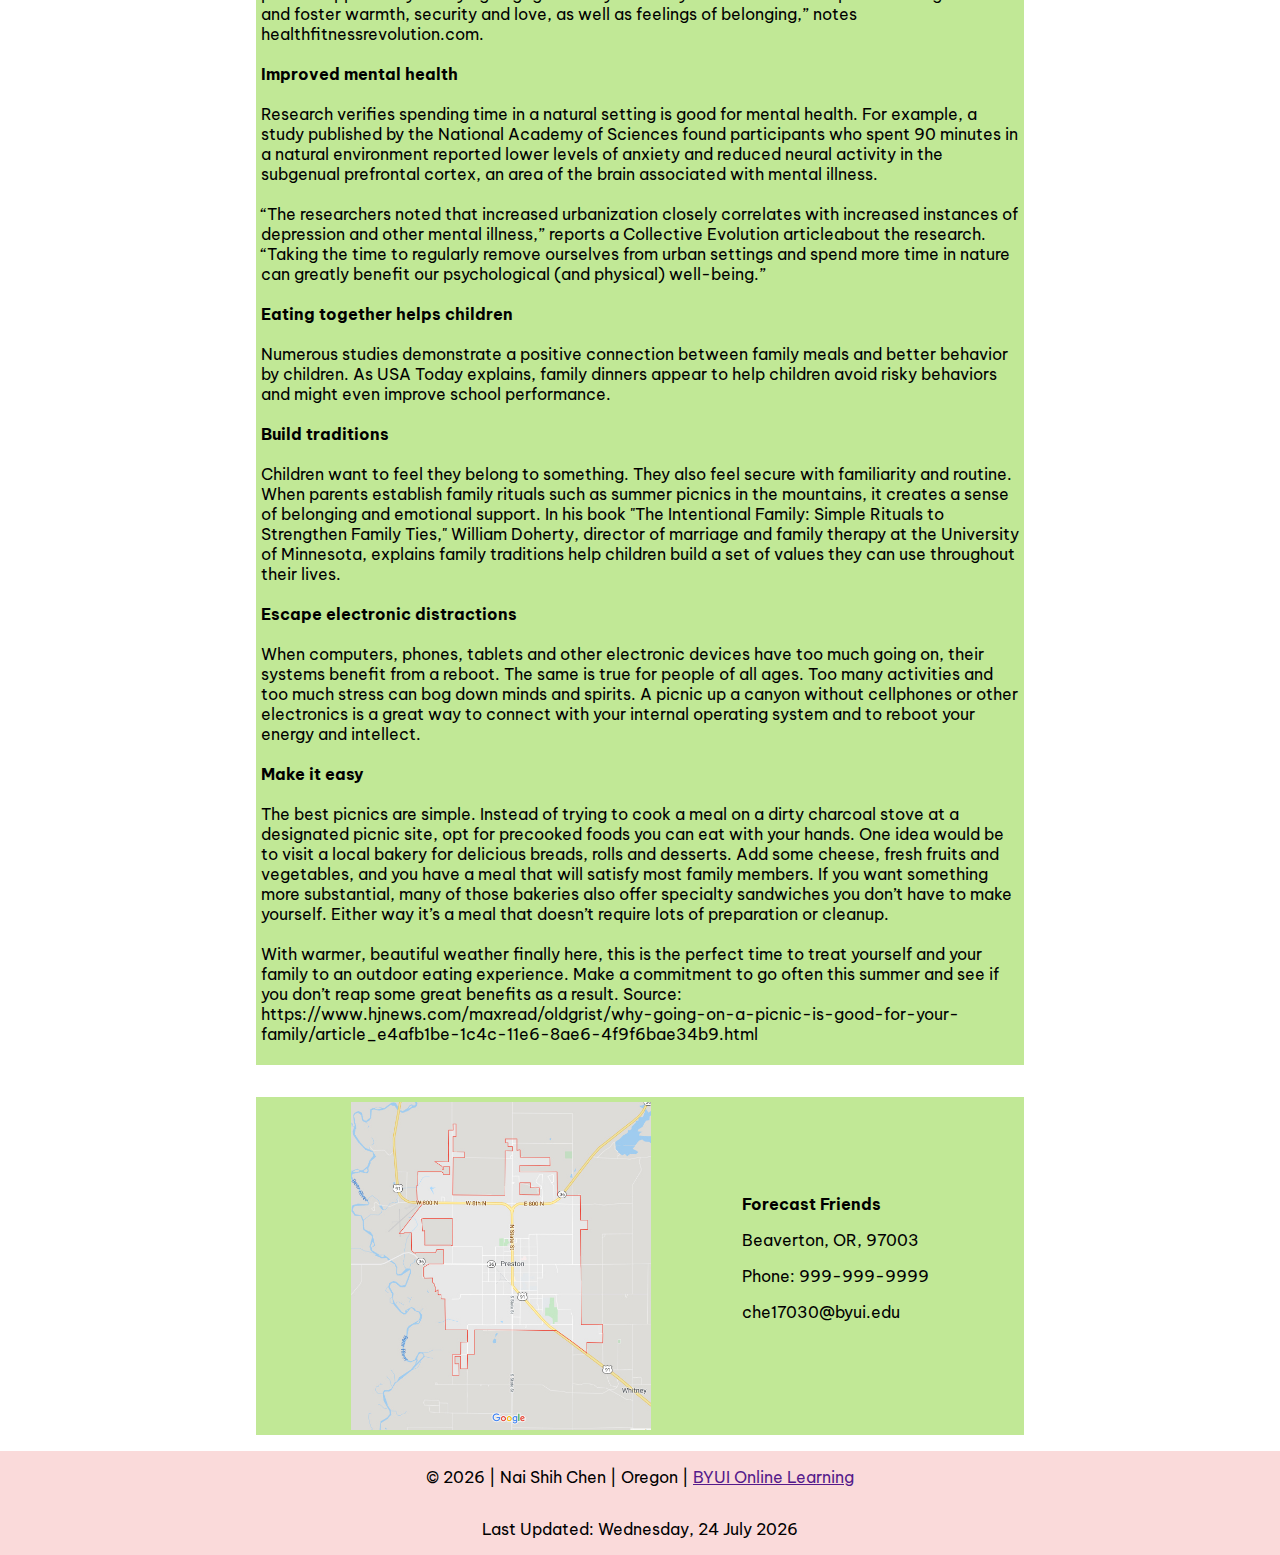
<file: preston.html>
<!DOCTYPE html>
<html lang="en">
    <head>
        <meta charset="utf-8">
        <meta name="viewport" content="width=device-width">
        <link href="styles/weather-sites.css" rel="stylesheet">
        <link href="styles/medium.css" rel="stylesheet">
        <link href="styles/large.css" rel="stylesheet">
        <link rel="shortcut icon" href="favicon.ico">
        <title>Preston</title>
        <meta name="description" content="Website Project for BYUI CIT230 Class">
        <link href="https://fonts.googleapis.com/css?family=Be+Vietnam&display=swap" rel="stylesheet">
        <script src="js/time.js"></script>
        <script src="js/toggle-menu-script.js"></script>
        <script src="js/weatherapi.js"></script>
        <script src="js/windchill.js"></script>
    </head>
    <body onload="getTime();">
        <header>
            <div id="name-and-slogan">
                <h1>Forecast Friend</h1>
                <i>In fair or foul weather</i>
            </div>
            <img alt="Forecast Friends Logo" src="images/ForecastFriendsLogo.png" id="logo">
        </header>
        <nav>
            <ul class="nav">
                <li><a href="#" onclick="toggleMenu()">&#9776;</a></li>
                <li><a href="index.html">Home</a></li>
                <li><a href="preston.html">Preston</a></li>
                <li><a href="soda_springs.html">Soda Springs</a></li>
                <li><a href="fish_haven.html">Fish Haven</a></li>
                <li><a href="stormcenter.html">Storm Center</a></li>
                <li><a href="gallery.html">Gallery</a></li>
            </ul>
        </nav>
        <main>
            <div id="weather-content">
                <h2>Preston, Idaho</h2>
                <div class="town-options" id="hero">
                    <img srcset="images/franklin_srcset-min_650.jpg,
                     images/franklin_srcset-min_1074.jpg 2x,
                     images/franklin_srcset-min_1380.jpg 3x"
                     src="images/franklin_srcset-min_1380.jpg" alt="town picture">
                    <div id="weather-summary">
                      <h3>Weather Summary</h3>
                      <p>Currently: <span id="current-weather"></span></p>
                      <p>Current Temperature: <span id="current-temp">3</span>&deg; F</p>
                      <p id="windchill"></p>
                      <p>Humidity: <span id="humidity"></span>%</p>
                      <p>Wind Speed: <span id="wind-speed">3</span> mph</p>
                    </div>
                </div>
                <div class="town-options" id="forecast">
                    <h3>5 Day Weather Forecast</h3>
                    <table>
                        <tr>
                            <th><span id="day1">here?</span></th>
                            <th><span id="day2"></span></th>
                            <th><span id="day3"></span></th>
                            <th><span id="day4"></span></th>
                            <th><span id="day5"></span></th>
                        </tr>
                        <tr>
                            <td class="5-day-temp">
                                <img src="images/sun-icon.png" alt="sun icon">
                                <p>90&#176; F</p>
                            </td>
                            <td class="5-day-temp">
                                <img src="images/sun-icon.png" alt="sun icon">
                                <p>89&#176; F</p>
                            </td>
                            <td class="5-day-temp">
                                <img src="images/sun-icon.png" alt="sun icon">
                                <p>88&#176; F</p>
                            </td>
                            <td class="5-day-temp">
                                <img src="images/sun-icon.png" alt="sun icon">
                                <p>87&#176; F</p>
                            </td>
                            <td class="5-day-temp">
                                <img src="images/sun-icon.png" alt="sun icon">
                                <p>86&#176; F</p>
                            </td>
                        </tr>
                    </table>
                </div>
                <div class="town-options" id="article">
                    <img srcset="images/action-adult-celebration-6050_650.jpg, 
                    images/action-adult-celebration-6050_1057.jpg 2x, 
                    images/action-adult-celebration-6050_1380.jpg 3x" 
                    src="images/action-adult-celebration-6050_650.jpg" 
                    alt="picnic image" id="picnic-image">
                    <h3>Why Going on a Picnic is Good for Your Family</h3>
                    <p>Putting together a family picnic can be as simple as stopping by a local bakery to pick up some gourmet sandwiches and heading to the nearest canyon, mountain or park. Area residents are blessed with an abundance of scenic options just a few minutes’ drive away.
                    <br>
                    <br>
                    Whether you picnic regularly with your family or it has been awhile since you availed yourself of the opportunity, there are plenty of reasons to go again soon. Here are a few: 
                    <br>
                    <br>
                    <strong>Family bonding</strong>
                    <br>
                    <br>
                    With so much going on in people’s lives, there seem to be few opportunities where family members can be together and focus on enjoying each other’s company. A picnic provides a perfect opportunity. “Staying engaged with your family and friends can help build stronger bonds and foster warmth, security and love, as well as feelings of belonging,” notes healthfitnessrevolution.com.
                    <br>
                    <br>
                    <strong>Improved mental health</strong>
                    <br>
                    <br>
                    Research verifies spending time in a natural setting is good for mental health. For example, a study published by the National Academy of Sciences found participants who spent 90 minutes in a natural environment reported lower levels of anxiety and reduced neural activity in the subgenual prefrontal cortex, an area of the brain associated with mental illness.
                    <br>
                    <br>
                    “The researchers noted that increased urbanization closely correlates with increased instances of depression and other mental illness,” reports a Collective Evolution articleabout the research. “Taking the time to regularly remove ourselves from urban settings and spend more time in nature can greatly benefit our psychological (and physical) well-being.”
                    <br>
                    <br>
                    <strong>Eating together helps children</strong>
                    <br>
                    <br>
                    Numerous studies demonstrate a positive connection between family meals and better behavior by children. As USA Today explains, family dinners appear to help children avoid risky behaviors and might even improve school performance.
                    <br>
                    <br>
                    <strong>Build traditions</strong>
                    <br>
                    <br>
                    Children want to feel they belong to something. They also feel secure with familiarity and routine. When parents establish family rituals such as summer picnics in the mountains, it creates a sense of belonging and emotional support. In his book "The Intentional Family: Simple Rituals to Strengthen Family Ties," William Doherty, director of marriage and family therapy at the University of Minnesota, explains family traditions help children build a set of values they can use throughout their lives.
                    <br>
                    <br>
                    <strong>Escape electronic distractions</strong>
                    <br>
                    <br>
                    When computers, phones, tablets and other electronic devices have too much going on, their systems benefit from a reboot. The same is true for people of all ages. Too many activities and too much stress can bog down minds and spirits. A picnic up a canyon without cellphones or other electronics is a great way to connect with your internal operating system and to reboot your energy and intellect.
                    <br>
                    <br>
                    <strong>Make it easy</strong>
                    <br>
                    <br>
                    The best picnics are simple. Instead of trying to cook a meal on a dirty charcoal stove at a designated picnic site, opt for precooked foods you can eat with your hands. One idea would be to visit a local bakery for delicious breads, rolls and desserts. Add some cheese, fresh fruits and vegetables, and you have a meal that will satisfy most family members. If you want something more substantial, many of those bakeries also offer specialty sandwiches you don’t have to make yourself. Either way it’s a meal that doesn’t require lots of preparation or cleanup.
                    <br>
                    <br>
                    With warmer, beautiful weather finally here, this is the perfect time to treat yourself and your family to an outdoor eating experience. Make a commitment to go often this summer and see if you don’t reap some great benefits as a result. Source: https://www.hjnews.com/maxread/oldgrist/why-going-on-a-picnic-is-good-for-your-family/article_e4afb1be-1c4c-11e6-8ae6-4f9f6bae34b9.html</p>
                </div>
                <div class="town-options" id="contact-info">
                    <img src="images/preston-idaho.jpg" alt="map image" id="map-image">
                    <div id="contact-text">
                        <strong>Forecast Friends</strong>
                        <p>Beaverton, OR, 97003</p>
                        <p>Phone: 999-999-9999</p>
                        <p>che17030@byui.edu</p>
                    </div>
                </div>
            </div>
        </main>
        <footer>
            <div>
                <p>&copy; <span id="year"></span> | Nai Shih Chen | Oregon |&nbsp;<a href="">BYUI Online Learning</a></p>
            </div>
            <div>
                <p>Last Updated: <span id="fullDate"></span></p>
            </div>
        </footer>
    </body>
</html>
</file>
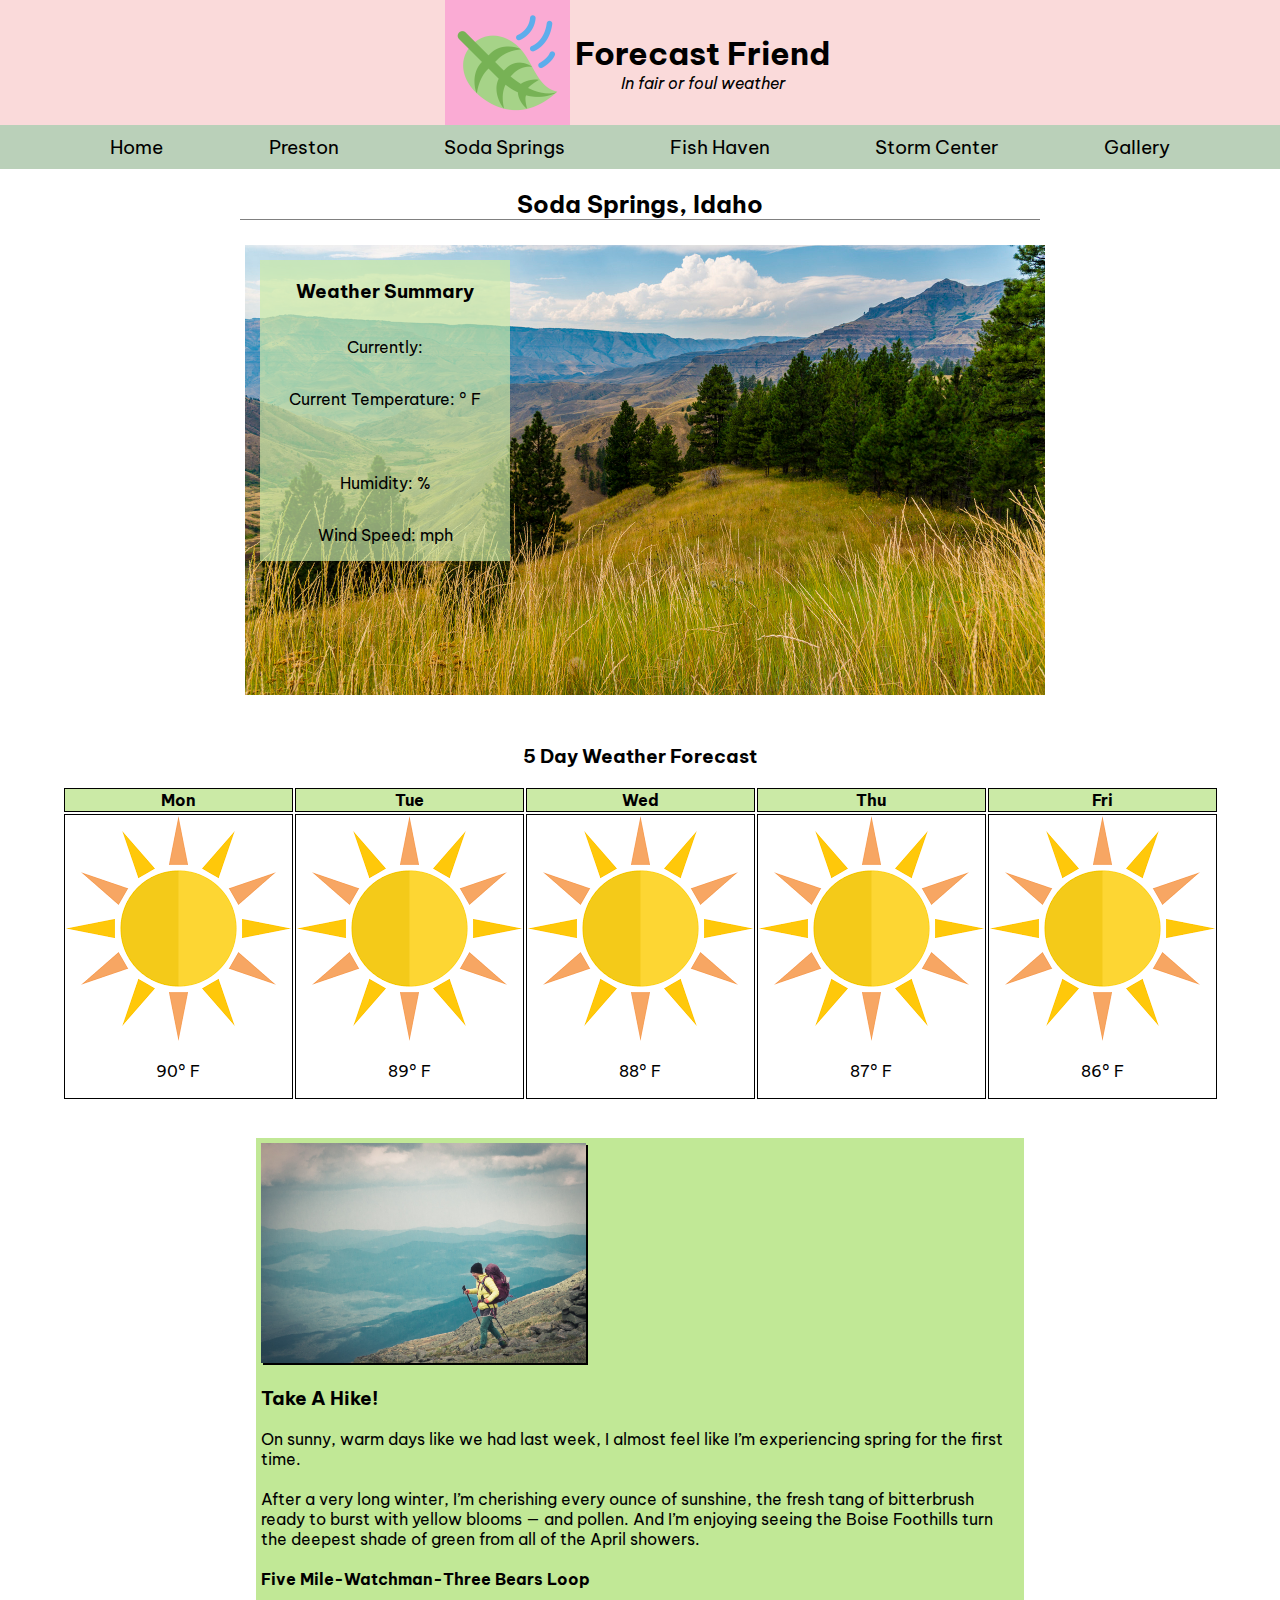
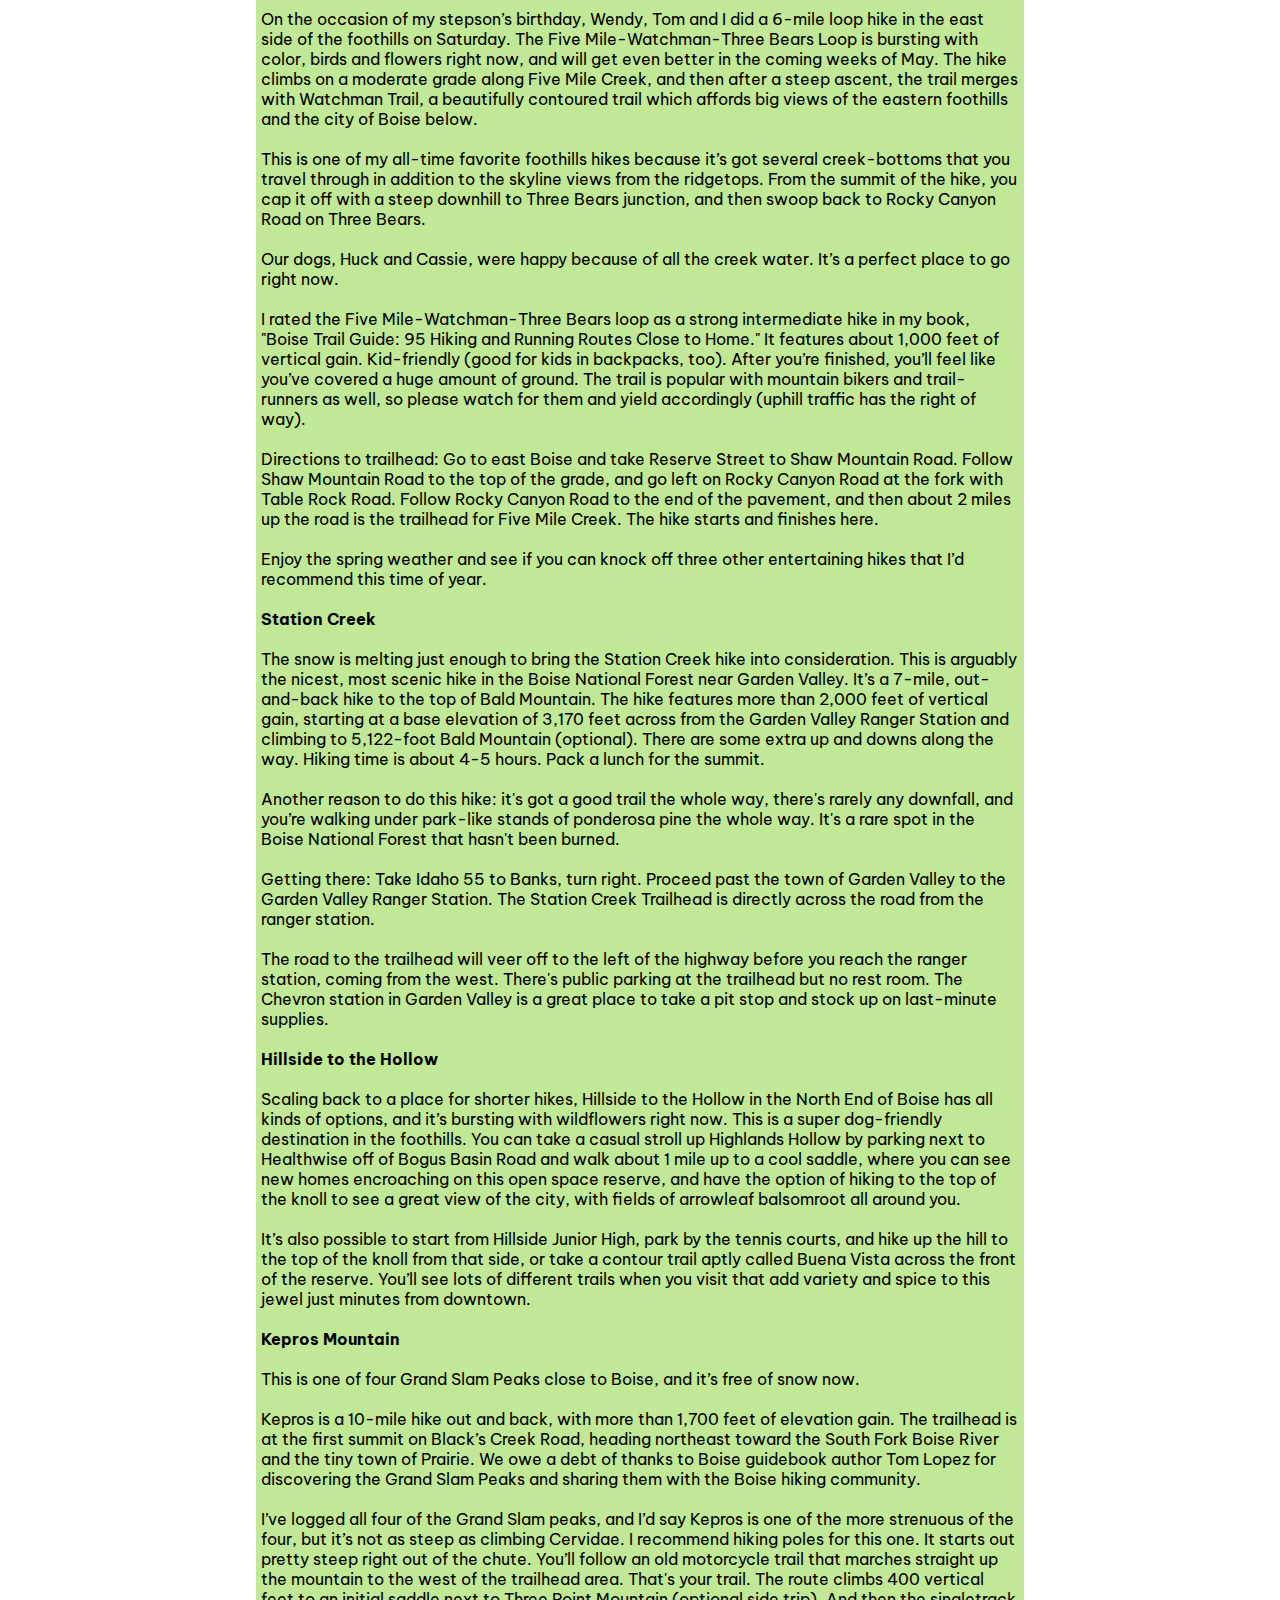
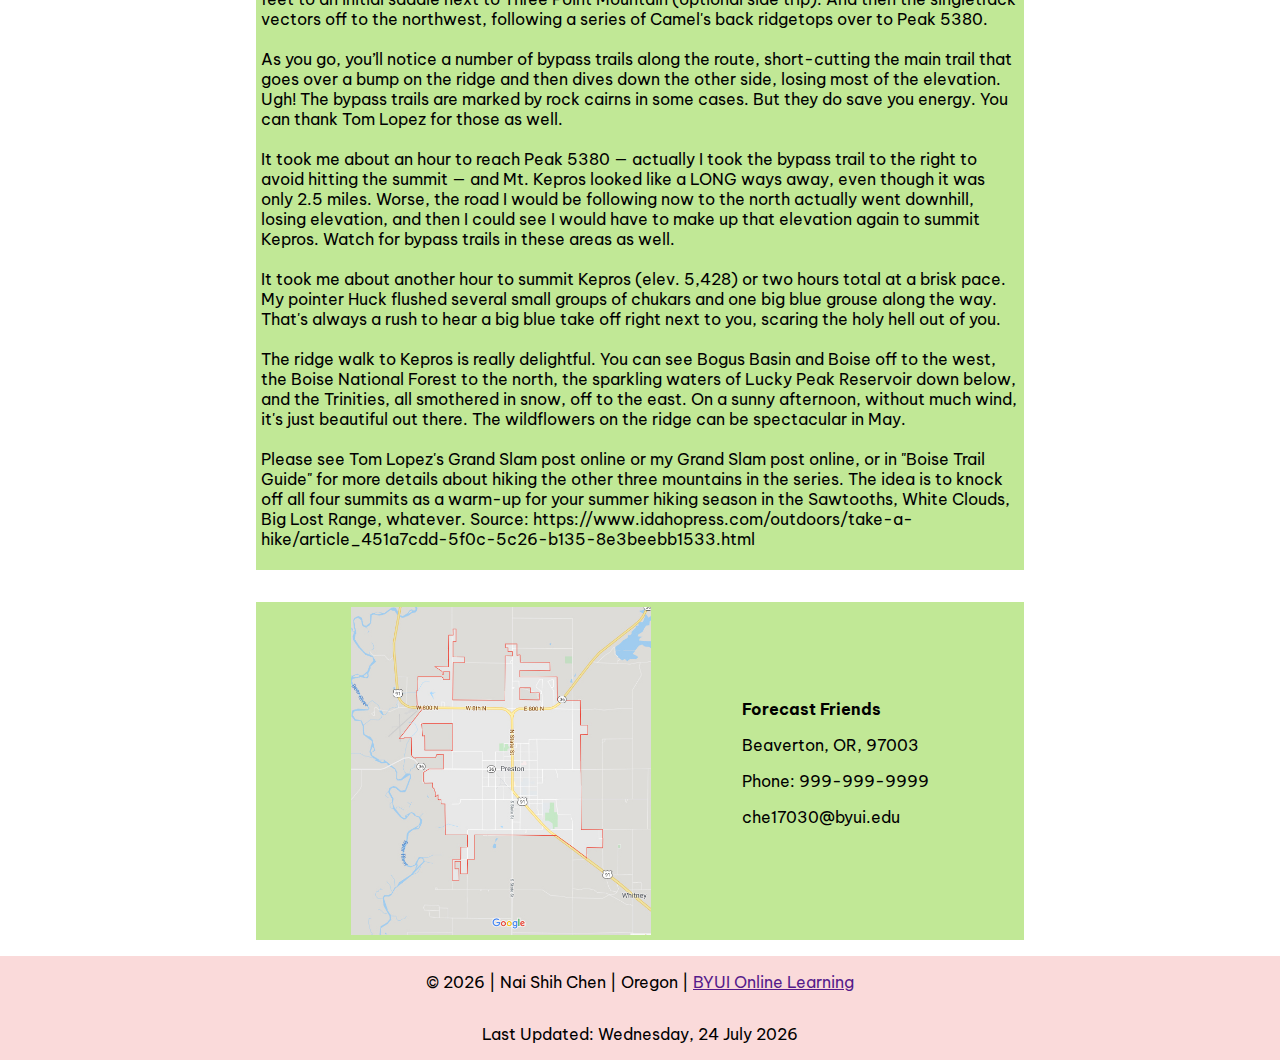
<file: soda_springs.html>
<!DOCTYPE html>
<html lang="en">
    <head>
        <meta charset="utf-8">
        <meta name="viewport" content="width=device-width">
        <link href="styles/weather-sites.css" rel="stylesheet">
        <link href="styles/medium.css" rel="stylesheet">
        <link href="styles/large.css" rel="stylesheet">
        <link rel="shortcut icon" href="favicon.ico">
        <title>Soda Springs</title>
        <meta name="description" content="Website Project for BYUI CIT230 Class">
        <link href="https://fonts.googleapis.com/css?family=Be+Vietnam&display=swap" rel="stylesheet">
        <script src="js/time.js"></script>
        <script src="js/toggle-menu-script.js"></script>
        <script src="js/weatherapi.js"></script>
        <script src="js/windchill.js"></script>
    </head>
    <body onload="getTime();">
        <header>
            <div id="name-and-slogan">
                <h1>Forecast Friend</h1>
                <i>In fair or foul weather</i>
            </div>
            <img alt="Forecast Friends Logo" src="images/ForecastFriendsLogo.png" id="logo">
        </header>
        <nav>
            <ul class="nav">
                <li><a href="#" onclick="toggleMenu()">&#9776;</a></li>
                <li><a href="index.html">Home</a></li>
                <li><a href="preston.html">Preston</a></li>
                <li><a href="soda_springs.html">Soda Springs</a></li>
                <li><a href="fish_haven.html">Fish Haven</a></li>
                <li><a href="stormcenter.html">Storm Center</a></li>
                <li><a href="gallery.html">Gallery</a></li>
            </ul>
        </nav>
        <main>
            <div id="weather-content">
                <h2>Soda Springs, Idaho</h2>
                <div class="town-options" id="hero">
                    <img srcset="images/soda-springs.jpg,
                     images/soda-springs.jpg 2x,
                     images/soda-springs.jpg 3x" 
                     src="images/soda-springs.jpg" alt="town picture">
                    <div id="weather-summary">
                      <h3>Weather Summary</h3>
                      <p>Currently: <span id="current-weather"></span></p>
                      <p>Current Temperature: <span id="current-temp"></span>&deg; F</p>
                      <p id="windchill"></p>
                      <p>Humidity: <span id="humidity"></span>%</p>
                      <p>Wind Speed: <span id="wind-speed"></span> mph</p>
                    </div>
                </div>
                <div class="town-options" id="forecast">
                    <h3>5 Day Weather Forecast</h3>
                    <table>
                        <tr>
                            <th>Mon</th>
                            <th>Tue</th>
                            <th>Wed</th>
                            <th>Thu</th>
                            <th>Fri</th>
                        </tr>
                        <tr>
                            <td>
                                <img src="images/sun-icon.png" alt="sun icon">
                                <p>90&#176; F</p>
                            </td>
                            <td>
                                <img src="images/sun-icon.png" alt="sun icon">
                                <p>89&#176; F</p>
                            </td>
                            <td>
                                <img src="images/sun-icon.png" alt="sun icon">
                                <p>88&#176; F</p>
                            </td>
                            <td>
                                <img src="images/sun-icon.png" alt="sun icon">
                                <p>87&#176; F</p>
                            </td>
                            <td>
                                <img src="images/sun-icon.png" alt="sun icon">
                                <p>86&#176; F</p>
                            </td>
                        </tr>
                    </table>
                </div>
                <div class="town-options" id="article">
                    <img srcset="images/hiking.jpg,
                    images/hiking.jpg 2x, 
                    images/hiking.jpg 3x" 
                    src="images/hiking.jpg" 
                    alt="hiking image" id="picnic-image">
                    <h3>Take A Hike!</h3>
                    <p>On sunny, warm days like we had last week, I almost feel like I’m experiencing spring for the first time.
                    <br>
                    <br>
                    After a very long winter, I’m cherishing every ounce of sunshine, the fresh tang of bitterbrush ready to burst with yellow blooms — and pollen. And I’m enjoying seeing the Boise Foothills turn the deepest shade of green from all of the April showers.
                    <br>
                    <br>
                    <strong>Five Mile-Watchman-Three Bears Loop</strong>
                    <br>
                    <br>
                    On the occasion of my stepson’s birthday, Wendy, Tom and I did a 6-mile loop hike in the east side of the foothills on Saturday. The Five Mile-Watchman-Three Bears Loop is bursting with color, birds and flowers right now, and will get even better in the coming weeks of May. The hike climbs on a moderate grade along Five Mile Creek, and then after a steep ascent, the trail merges with Watchman Trail, a beautifully contoured trail which affords big views of the eastern foothills and the city of Boise below.
                    <br>
                    <br>
                    This is one of my all-time favorite foothills hikes because it’s got several creek-bottoms that you travel through in addition to the skyline views from the ridgetops. From the summit of the hike, you cap it off with a steep downhill to Three Bears junction, and then swoop back to Rocky Canyon Road on Three Bears.
                    <br>
                    <br>
                    Our dogs, Huck and Cassie, were happy because of all the creek water. It’s a perfect place to go right now.
                    <br>
                    <br>
                    I rated the Five Mile-Watchman-Three Bears loop as a strong intermediate hike in my book, "Boise Trail Guide: 95 Hiking and Running Routes Close to Home." It features about 1,000 feet of vertical gain. Kid-friendly (good for kids in backpacks, too). After you’re finished, you’ll feel like you’ve covered a huge amount of ground. The trail is popular with mountain bikers and trail-runners as well, so please watch for them and yield accordingly (uphill traffic has the right of way).
                    <br>
                    <br>
                    Directions to trailhead: Go to east Boise and take Reserve Street to Shaw Mountain Road. Follow Shaw Mountain Road to the top of the grade, and go left on Rocky Canyon Road at the fork with Table Rock Road. Follow Rocky Canyon Road to the end of the pavement, and then about 2 miles up the road is the trailhead for Five Mile Creek. The hike starts and finishes here.
                    <br>
                    <br>
                    Enjoy the spring weather and see if you can knock off three other entertaining hikes that I’d recommend this time of year.
                    <br>
                    <br>
                    <strong>Station Creek</strong>
                    <br>
                    <br>
                    The snow is melting just enough to bring the Station Creek hike into consideration. This is arguably the nicest, most scenic hike in the Boise National Forest near Garden Valley. It’s a 7-mile, out-and-back hike to the top of Bald Mountain. The hike features more than 2,000 feet of vertical gain, starting at a base elevation of 3,170 feet across from the Garden Valley Ranger Station and climbing to 5,122-foot Bald Mountain (optional). There are some extra up and downs along the way. Hiking time is about 4-5 hours. Pack a lunch for the summit.
                    <br>
                    <br>
                    Another reason to do this hike: it's got a good trail the whole way, there's rarely any downfall, and you’re walking under park-like stands of ponderosa pine the whole way. It's a rare spot in the Boise National Forest that hasn't been burned.
                    <br>
                    <br>
                    Getting there: Take Idaho 55 to Banks, turn right. Proceed past the town of Garden Valley to the Garden Valley Ranger Station. The Station Creek Trailhead is directly across the road from the ranger station.
                    <br>
                    <br>
                    The road to the trailhead will veer off to the left of the highway before you reach the ranger station, coming from the west. There's public parking at the trailhead but no rest room. The Chevron station in Garden Valley is a great place to take a pit stop and stock up on last-minute supplies.
                    <br>
                    <br>
                    <strong>Hillside to the Hollow</strong>
                    <br>
                    <br>
                    Scaling back to a place for shorter hikes, Hillside to the Hollow in the North End of Boise has all kinds of options, and it’s bursting with wildflowers right now. This is a super dog-friendly destination in the foothills. You can take a casual stroll up Highlands Hollow by parking next to Healthwise off of Bogus Basin Road and walk about 1 mile up to a cool saddle, where you can see new homes encroaching on this open space reserve, and have the option of hiking to the top of the knoll to see a great view of the city, with fields of arrowleaf balsomroot all around you.
                    <br>
                    <br>
                    It’s also possible to start from Hillside Junior High, park by the tennis courts, and hike up the hill to the top of the knoll from that side, or take a contour trail aptly called Buena Vista across the front of the reserve. You’ll see lots of different trails when you visit that add variety and spice to this jewel just minutes from downtown.
                    <br>
                    <br>
                    <strong>Kepros Mountain</strong> 
                    <br>
                    <br>
                    This is one of four Grand Slam Peaks close to Boise, and it’s free of snow now.
                    <br>
                    <br>
                    Kepros is a 10-mile hike out and back, with more than 1,700 feet of elevation gain. The trailhead is at the first summit on Black’s Creek Road, heading northeast toward the South Fork Boise River and the tiny town of Prairie. We owe a debt of thanks to Boise guidebook author Tom Lopez for discovering the Grand Slam Peaks and sharing them with the Boise hiking community.
                    <br>
                    <br>
                    I’ve logged all four of the Grand Slam peaks, and I’d say Kepros is one of the more strenuous of the four, but it’s not as steep as climbing Cervidae. I recommend hiking poles for this one. It starts out pretty steep right out of the chute. You’ll follow an old motorcycle trail that marches straight up the mountain to the west of the trailhead area. That's your trail. The route climbs 400 vertical feet to an initial saddle next to Three Point Mountain (optional side trip). And then the singletrack vectors off to the northwest, following a series of Camel's back ridgetops over to Peak 5380.
                    <br>
                    <br>
                    As you go, you’ll notice a number of bypass trails along the route, short-cutting the main trail that goes over a bump on the ridge and then dives down the other side, losing most of the elevation. Ugh! The bypass trails are marked by rock cairns in some cases. But they do save you energy. You can thank Tom Lopez for those as well.
                    <br>
                    <br>
                    It took me about an hour to reach Peak 5380 — actually I took the bypass trail to the right to avoid hitting the summit — and Mt. Kepros looked like a LONG ways away, even though it was only 2.5 miles. Worse, the road I would be following now to the north actually went downhill, losing elevation, and then I could see I would have to make up that elevation again to summit Kepros. Watch for bypass trails in these areas as well.
                    <br>
                    <br>
                    It took me about another hour to summit Kepros (elev. 5,428) or two hours total at a brisk pace. My pointer Huck flushed several small groups of chukars and one big blue grouse along the way. That's always a rush to hear a big blue take off right next to you, scaring the holy hell out of you.
                    <br>
                    <br>
                    The ridge walk to Kepros is really delightful. You can see Bogus Basin and Boise off to the west, the Boise National Forest to the north, the sparkling waters of Lucky Peak Reservoir down below, and the Trinities, all smothered in snow, off to the east. On a sunny afternoon, without much wind, it's just beautiful out there. The wildflowers on the ridge can be spectacular in May.
                    <br>
                    <br>
                    Please see Tom Lopez's Grand Slam post online or my Grand Slam post online, or in "Boise Trail Guide" for more details about hiking the other three mountains in the series. The idea is to knock off all four summits as a warm-up for your summer hiking season in the Sawtooths, White Clouds, Big Lost Range, whatever. Source: https://www.idahopress.com/outdoors/take-a-hike/article_451a7cdd-5f0c-5c26-b135-8e3beebb1533.html</p>
                </div>
                <div class="town-options" id="contact-info">
                    <img src="images/preston-idaho.jpg" alt="map image" id="map-image">
                    <div id="contact-text">
                        <strong>Forecast Friends</strong>
                        <p>Beaverton, OR, 97003</p>
                        <p>Phone: 999-999-9999</p>
                        <p>che17030@byui.edu</p>
                    </div>
                </div>
            </div>
        </main>
        <footer>
            <div>
                <p>&copy; <span id="year"></span> | Nai Shih Chen | Oregon |&nbsp;<a href="">BYUI Online Learning</a></p>
            </div>
            <div>
                <p>Last Updated: <span id="fullDate"></span></p>
            </div>
        </footer>
    </body>
</html>
</file>
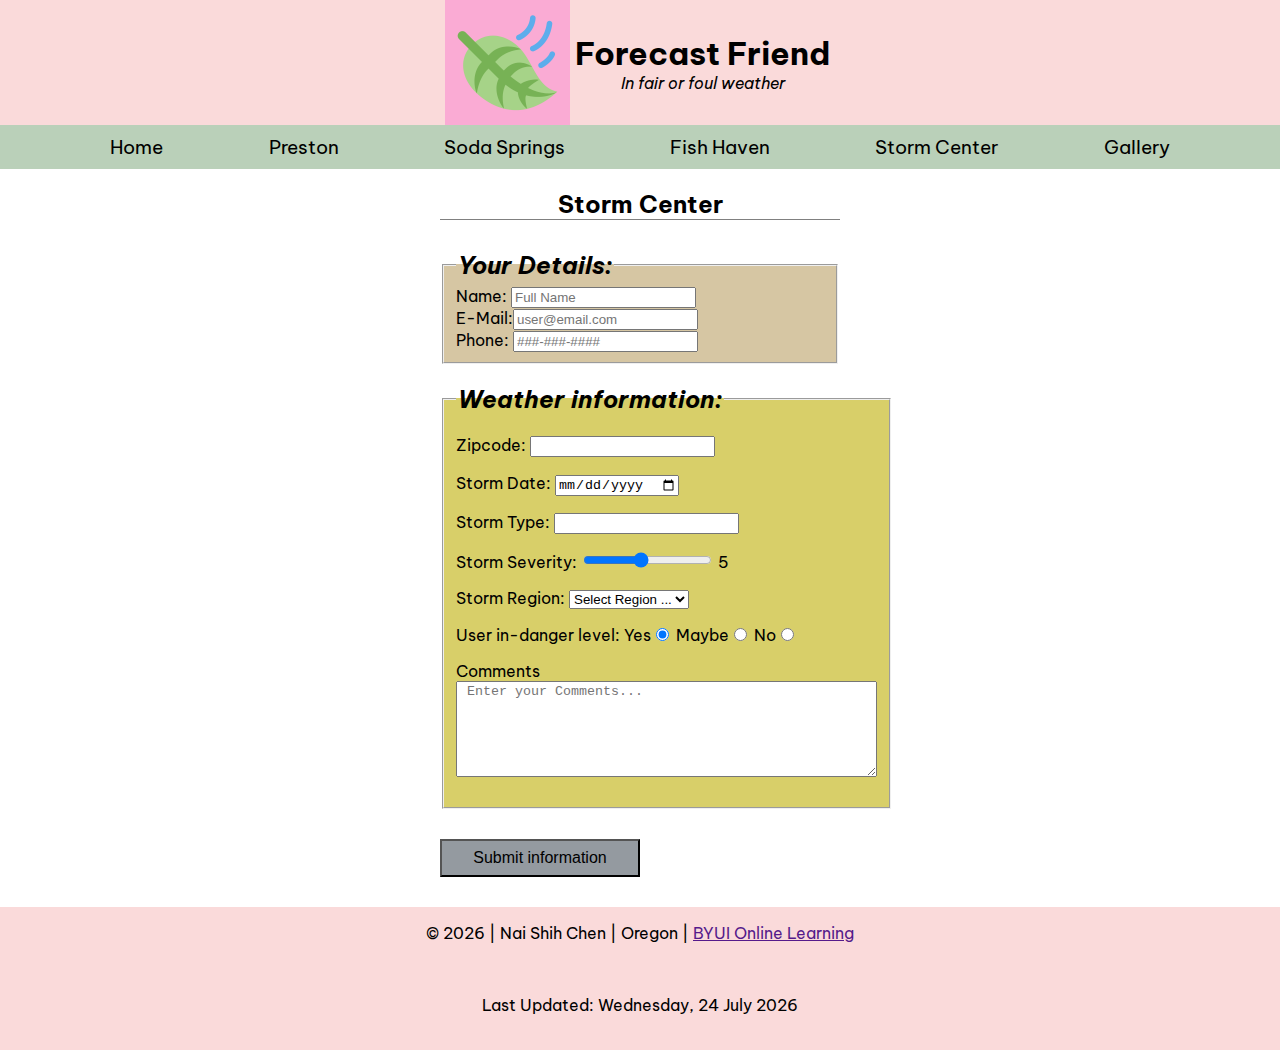
<file: stormcenter.html>
<!DOCTYPE html>
<html lang="en">
    <head>
        <meta charset="utf-8">
        <meta name="viewport" content="width=device-width">
        <link href="styles/weather-sites.css" rel="stylesheet">
        <link href="styles/medium.css" rel="stylesheet">
        <link href="styles/large.css" rel="stylesheet">
        <link rel="shortcut icon" href="favicon.ico">
        <title>Naomi's Site</title>
        <meta name="description" content="Website Project for BYUI CIT230 Class">
        <link href="https://fonts.googleapis.com/css?family=Be+Vietnam&display=swap" rel="stylesheet">
        <script src="js/time.js"></script>
        <script src="js/toggle-menu-script.js"></script>
        <script src="js/ratingbar.js"></script>
    </head>
    <body onload="getTime(); getWindChill();">
        <header>
            <div id="name-and-slogan">
                <h1>Forecast Friend</h1>
                <i>In fair or foul weather</i>
            </div>
            <img alt="Forecast Friends Logo" src="images/ForecastFriendsLogo.png" id="logo">
        </header>
        <nav>
            <ul class="nav">
                <li><a href="#" onclick="toggleMenu()">&#9776;</a></li>
                <li><a href="index.html">Home</a></li>
                <li><a href="preston.html">Preston</a></li>
                <li><a href="soda_springs.html">Soda Springs</a></li>
                <li><a href="fish_haven.html">Fish Haven</a></li>
                <li><a href="stormcenter.html">Storm Center</a></li>
                <li><a href="gallery.html">Gallery</a></li>
            </ul>
        </nav>
        <main>
            <div class="wrap">
                <h2>Storm Center</h2>
            <form action="thanks.html" method="get">
                <fieldset class="form1">
                    <legend class="font">
                    Your Details:
                    </legend>
                        <label>Name: <input type="text" name="name" pattern="[A-Za-z ]{5,}" placeholder="Full Name" required></label>
                        <br>
                        <label>E-Mail:<input type="email" name="email" placeholder="user@email.com"></label>
                        <br>
                        <label>Phone: <input type="tel" name="phone" placeholder="###-###-####" required></label>
                        <br>
                </fieldset>
                 <br>
                <fieldset class="form2">
                    <legend class="font">
                    Weather information:
                    </legend>
                        <p><label>Zipcode: <input type="number" name="zipcode" required></label></p>
                        <p><label>Storm Date: <input type="date" name="storm date"></label></p>
                        <p><label>Storm Type: <input name="browsers" list="browserlist"></label></p>
                        <datalist id="browserlist">
                            <option value="Flash Flood">
                            <option value="Hail">
                            <option value="Hurricane">
                            <option value="Thunderstorm">
                            <option value="Tornado">
                        </datalist>
                        <p><label>Storm Severity: <input name="severity" type="range" id="rating" value="5" min="1" max="10" step="1" oninput="adjustRating(this.value)" onchange="adjustRating(this.value)">
                        <span id="ratingvalue">5</span></label>
                        </p>
                        <p><label>Storm Region:
                        <select name="Storm Region">
                        <option value="Select Region" disabled selected>Select Region ...</option>
                        <option value="Preston">Preston</option>
                        <option value="Soda Springs">Soda Springs</option>
                        <option value="Fish Haven">Fish Haven</option>
                        </select> </label>
                        </p>
                        <p><label>User in-danger level: </label>
                        <label for="yes">Yes<input type="radio" id="yes" name="answer" value="Yes" checked></label>
                        <label for="maybe">Maybe<input type="radio" id="maybe" name="answer"  value="maybe"></label>
                        <label for="no">No<input type="radio" id="no" name="answer"  value="no"></label>
                        </p>
                        <p>
                        <label>Comments<br>
                        <textarea name="comments" cols="50" rows="6" placeholder=" Enter your Comments..."></textarea></label>
                        </p>
                </fieldset>
            <div class="submit"><input type="submit" name="submit" value="Submit information"></div>
            </form>
            </div>
        </main>
        <footer>
            <div>
                <p>&copy; <span id="year"></span> | Nai Shih Chen | Oregon |&nbsp;<a href="">BYUI Online Learning</a></p>
                    <br>
            </div>
            <div>
                <p>Last Updated: <span id="fullDate"></span></p><br>
            </div>
        </footer>
    </body>
</html>
</file>
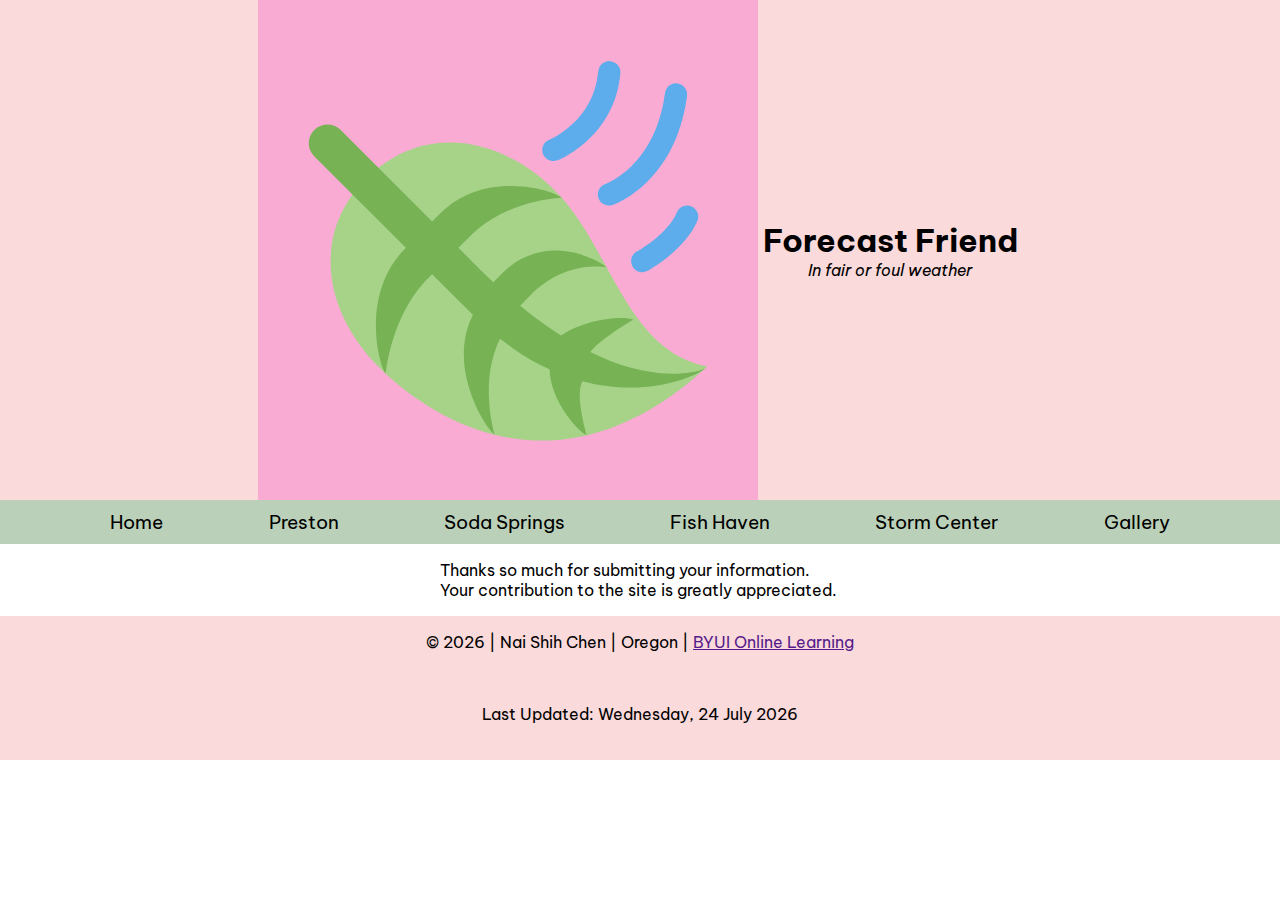
<file: thanks.html>
<!DOCTYPE html>
<html lang="en">
    <head>
        <meta charset="utf-8">
        <meta name="viewport" content="width=device-width">
        <link href="styles/weather-sites.css" rel="stylesheet">
        <link href="styles/medium.css" rel="stylesheet">
        <link href="styles/large.css" rel="stylesheet">
        <link rel="shortcut icon" href="favicon.ico">
        <title>Naomi's Site</title>
        <meta name="description" content="Website Project for BYUI CIT230 Class">
        <link href="https://fonts.googleapis.com/css?family=Be+Vietnam&display=swap" rel="stylesheet">
        <script src="js/time.js"></script>
        <script src="js/windchill.js"></script>
        <script src="js/toggle-menu-script.js"></script>
        <script src="js/ratingbar.js"></script>
    </head>
    <body onload="getTime(); getWindChill();">
        <header>
            <div id="name-and-slogan">
                <h1>Forecast Friend</h1>
                <i>In fair or foul weather</i>
            </div>
            <img alt="Forecast Friends Logo" src="images/ForecastFriendsLogo.png">
        </header>
        <nav>
            <ul class="nav">
                <li><a href="#" onclick="toggleMenu()">&#9776;</a></li>
                <li><a href="#">Home</a></li>
                <li><a href="preston-7.html">Preston</a></li>
                <li><a href="#">Soda Springs</a></li>
                <li><a href="#">Fish Haven</a></li>
                <li><a href="#">Storm Center</a></li>
                <li><a href="gallery-7.html">Gallery</a></li>
            </ul>
        </nav>
        <main>
            <div class="wrap">
              <p>Thanks so much for submitting your information. Your contribution to the site is greatly appreciated.</p>
            </div>
        </main>
        <footer>
            <div>
                <p>&copy; <span id="year"></span> | Nai Shih Chen | Oregon |&nbsp;<a href="">BYUI Online Learning</a></p>
                    <br>
            </div>
            <div>
                <p>Last Updated: <span id="fullDate"></span></p><br>
            </div>
        </footer>
    </body>
</html>
</file>
<file: styles/weather-sites.css>
body {
    font-family: 'Be Vietnam', sans-serif;
    margin: 0;
}

header {
    padding-left: 5%;
    padding-right: 5%;
    background-color: #fadada;
    display: flex;
    flex-direction: row-reverse;
    align-items: center;
    justify-content: center;
}

h2 {
    display: flex;
    justify-content: center;
    border-bottom: 1px solid grey;
}

#weather-content {
    display: flex;
    flex-direction: column;
    justify-content: center;
}

.town-options {
    background-color: #c1e896;
    padding: 5px;
    margin: 1em;
}

#logo {
    width: 125px;
}

h1 {
    font-size: 200%;
}

/*gallery css*/
picture img {
    width: 125px;
    filter: blur(0em);
    transition: filter 0.5s;
}

picture img[data-src] {
  filter: blur(0.2em);
}

.weather-image {
  width: 100%;
}

.weather-image img {
  width: 100%;
}
/*end gallery css*/

#name-and-slogan h1 {
    font-size: 2em;
    margin: 0;
}

#name-and-slogan {
    padding: 5px;
    text-align: center;
}

.nav {
    display: flex;
    flex-direction: row;
    justify-content: space-evenly;
    list-style-type: none;
    margin: 0;
    padding: 10px;
    padding-left: 5px;
    padding-right: 5px;
    text-align: center;
    background-color: #bad0b9;
}

.nav li:first-child {
    display: block;
}

.nav li {
    display: none;
}

.nav a:hover {
	color: black;
	background-color: #d8cf69;
	font-weight: 700;
}

.active {
	text-decoration: underline;
}

.responsive li {
    display: block;
    flex-direction: column;
}

.responsive {
    display: flex;
    flex-direction: column;
    align-content: center;
    align-items: center;
}

li a {
    text-decoration: none;
    color: black;
    font-size: 120%;
}

li {
    display: flex;
    flex-direction: row;
    align-items: center;
}

main {
    max-width: 800px;
    margin: auto;
}

#hero {
    background-color: white;
    width: 100%;
    margin: 0;
    position: relative;
}

#hero img {
    width: 100%;
    height: auto;
}

#weather-summary {
  background: rgba(203, 234, 166, 0.7);
  width: 250px;
  position: absolute;
  top: 20px;
  left: 20px;
  display: flex;
  flex-direction: column;
  align-items: center;
}

span {
    text-transform: capitalize;
}

#forecast {
    display: none;
}

#picnic-image {
    width: 325px;
    box-shadow: 2px 2px;
}

.cards {
    display: flex;
    justify-content: center;
    display: flex;
    flex-direction: column;

}

#events {
    background-color: #bad0b9; 
    padding: 10px;
    display: flex;
    flex-direction: column;
    align-items: center;
}

section {
    margin-top: 20px;
    margin-bottom: 20px;
    background-color: #bad0b9;
    display: flex;
    flex-direction: column;
    align-items: center;
}

section img {
    width: 250px;
    height: 200px;
    margin-bottom: 10px;
}

#contact-info {
    display: flex;
    justify-content: center;
    align-items: center;
}

#map-image {
    display: none;
}

.wrap{
    width:400px;
    margin-left:auto;
    margin-right:auto;
}
.form1{
    background-color:#d6c6a3;
    margin-top: 30px;
}


.form2{
    background-color:#d8cf69;
}

.font{
    font-weight: bold;
    font-size:24px;
    font-style: italic;
}


.submit input{
    margin: 30px auto;
    width: 200px;
    background-color: #949aa0;
    font-size: 16px;
    padding:8px;

}

footer {
    background-color: #fadada;
    display: flex;
    flex-direction: column;
    align-items: center;
    margin: auto;
}
</file>
<file: styles/medium.css>
@media only screen and (min-width: 40em) {

    .nav {
        justify-content: space-evenly;
        align-content: center;
        align-items: center;
    }

    .nav li:first-child {
        display: none;
    }

    .nav li {
        display: block;
    }

    .cards {
        display: grid;
        grid-template-columns: 1fr;
        grid-gap: 5px;
    }

    section {
        display: flex;
        flex-direction: row;
        justify-content: space-evenly;
    }

    section:nth-child(2) {
        flex-direction: row-reverse;
    }

    section img {
        padding: 10px;
    }

    /*gallery css*/
    #weather-gallery {
      display: grid;
      grid-template-columns: 1fr 1fr;
      grid-gap: 20px;
    }
    /*end gallery css*/

    #forecast {
        background-color: white;
        display: flex;
        flex-direction: column;
        align-items: center;
    }

    #forecast th {
        background-color: #CBEAA6;
        border: 1px solid black;
    }

    #forecast td {
        border: 1px solid black;
    }

    #forecast td p {
        text-align: center;
    }

    #map-image {
        display: flex;
        width: 300px;
    }

    #contact-info {
        display: flex;
        flex-direction: row;
        justify-content: space-evenly;
        align-items: center;
    }

}
</file>
<file: styles/large.css>
@media only screen and (min-width: 60em) {

    .nav {
        justify-content: space-evenly;
        align-content: center;
        align-items: center;
    }

    .nav li:first-child {
        display: none;
    }

    .nav li {
        display: block;
    }

    .cards {
        display: grid;
        grid-template-columns: 1fr 1fr 1fr;
        grid-gap: 5px;
    }

    section {
        margin-top: 20px;
        margin-bottom: 20px;
        background-color: #bad0b9;
        display: flex;
        flex-direction: column;
        align-items: center;
    }

    section:nth-child(2) {
        flex-direction: column;
        align-items: center;
    }


    /*gallery css*/
    #weather-gallery {
      display: grid;
      grid-template-columns: 1fr 1fr 1fr;
      grid-gap: 20px;
    }
    /*end gallery css*/

    .weather-div:hover {
      box-shadow: 5px 10px;
    }

    #forecast {
        background-color: white;
        display: flex;
        flex-direction: column;
        align-items: center;
    }

    #forecast th {
        background-color: #CBEAA6;
        border: 1px solid black;
    }

    #forecast td {
        border: 1px solid black;
    }

    #forecast td p {
        text-align: center;
    }

    #map-image {
        display: flex;
        width: 300px;
    }

    #contact-info {
        display: flex;
        flex-direction: row;
        justify-content: space-evenly;
        align-items: center;
    }

}
</file>
<file: styles/lazyloading.css>
body {
    font-family: 'Be Vietnam', sans-serif;
    margin: 0;
}

main {
    max-width: 800px;
    margin: auto;
}

img {
  width: 400px;
  height: 300px;
  filter: blur(0em);
  transition: filter 0.5s;
}

source {
  width: 400px;
  height: 300px;
}

img[data-src] {
  filter: blur(0.2em);
}
</file>
